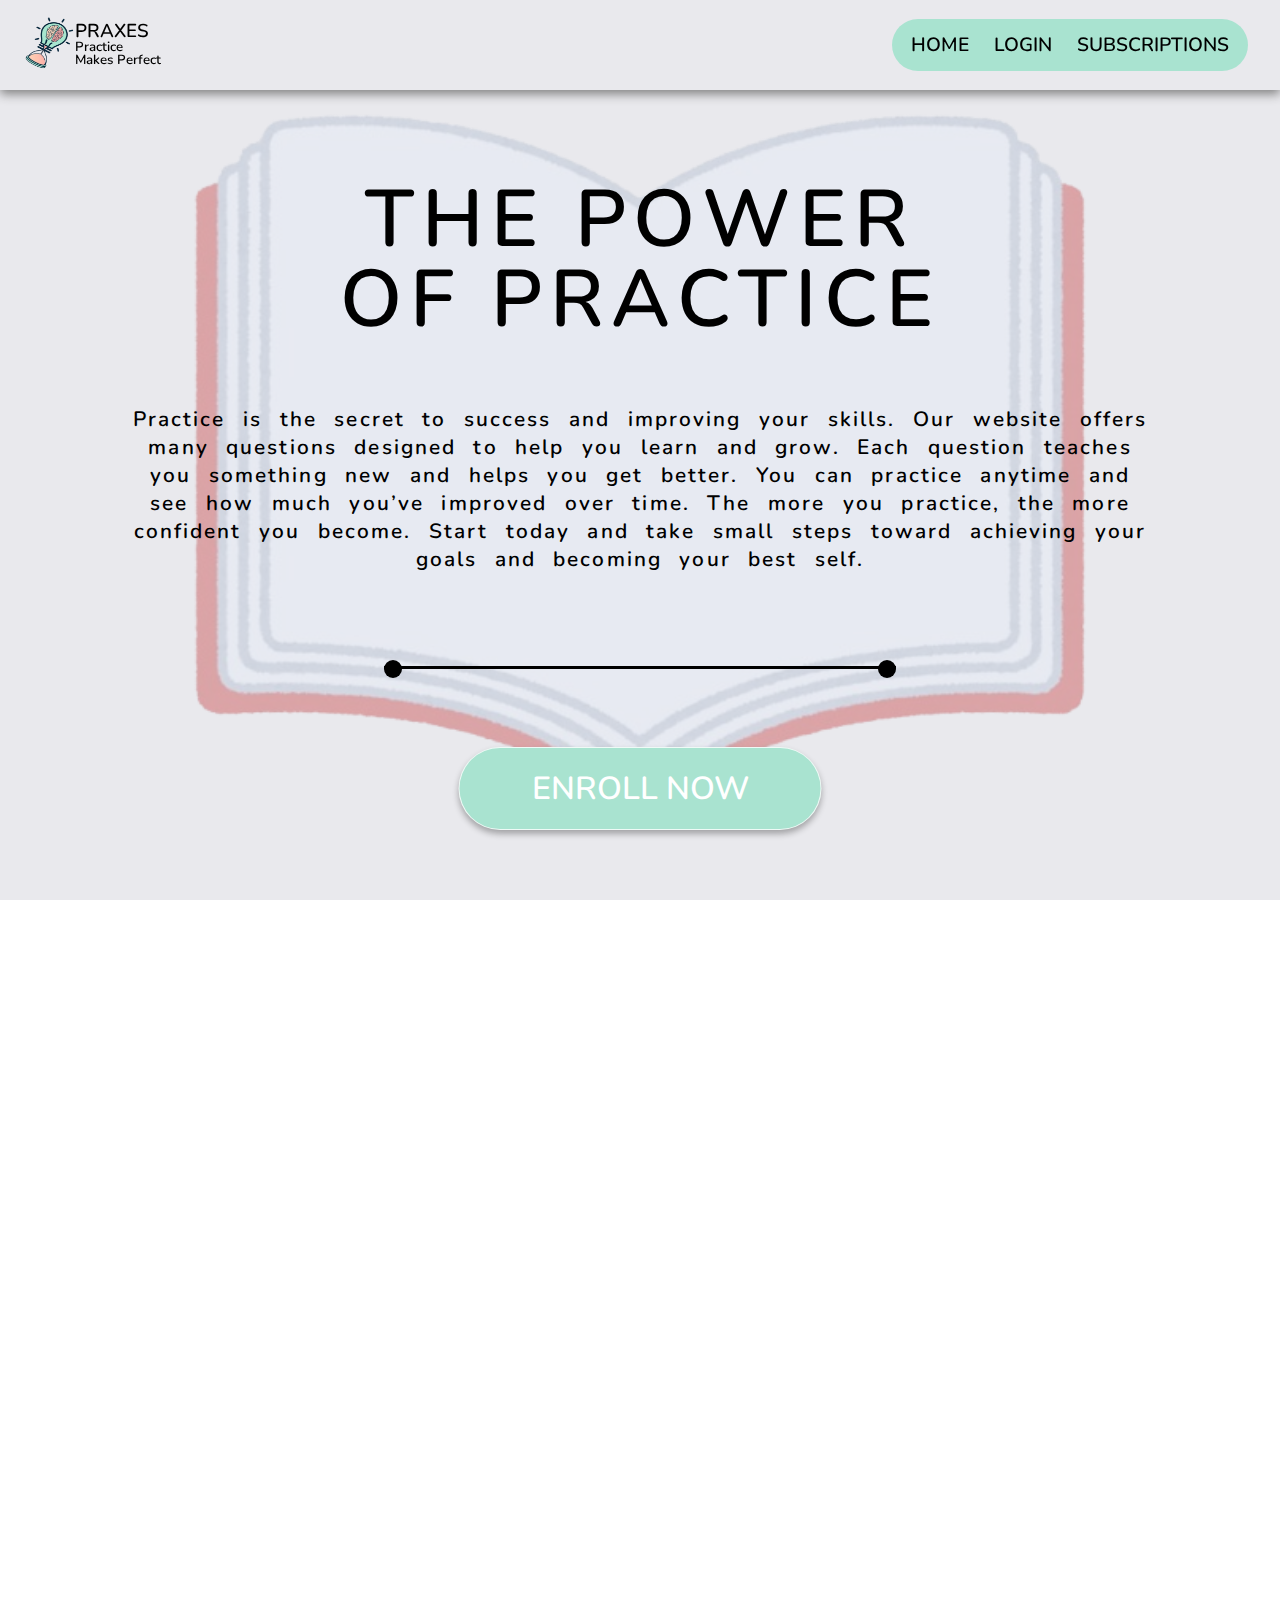
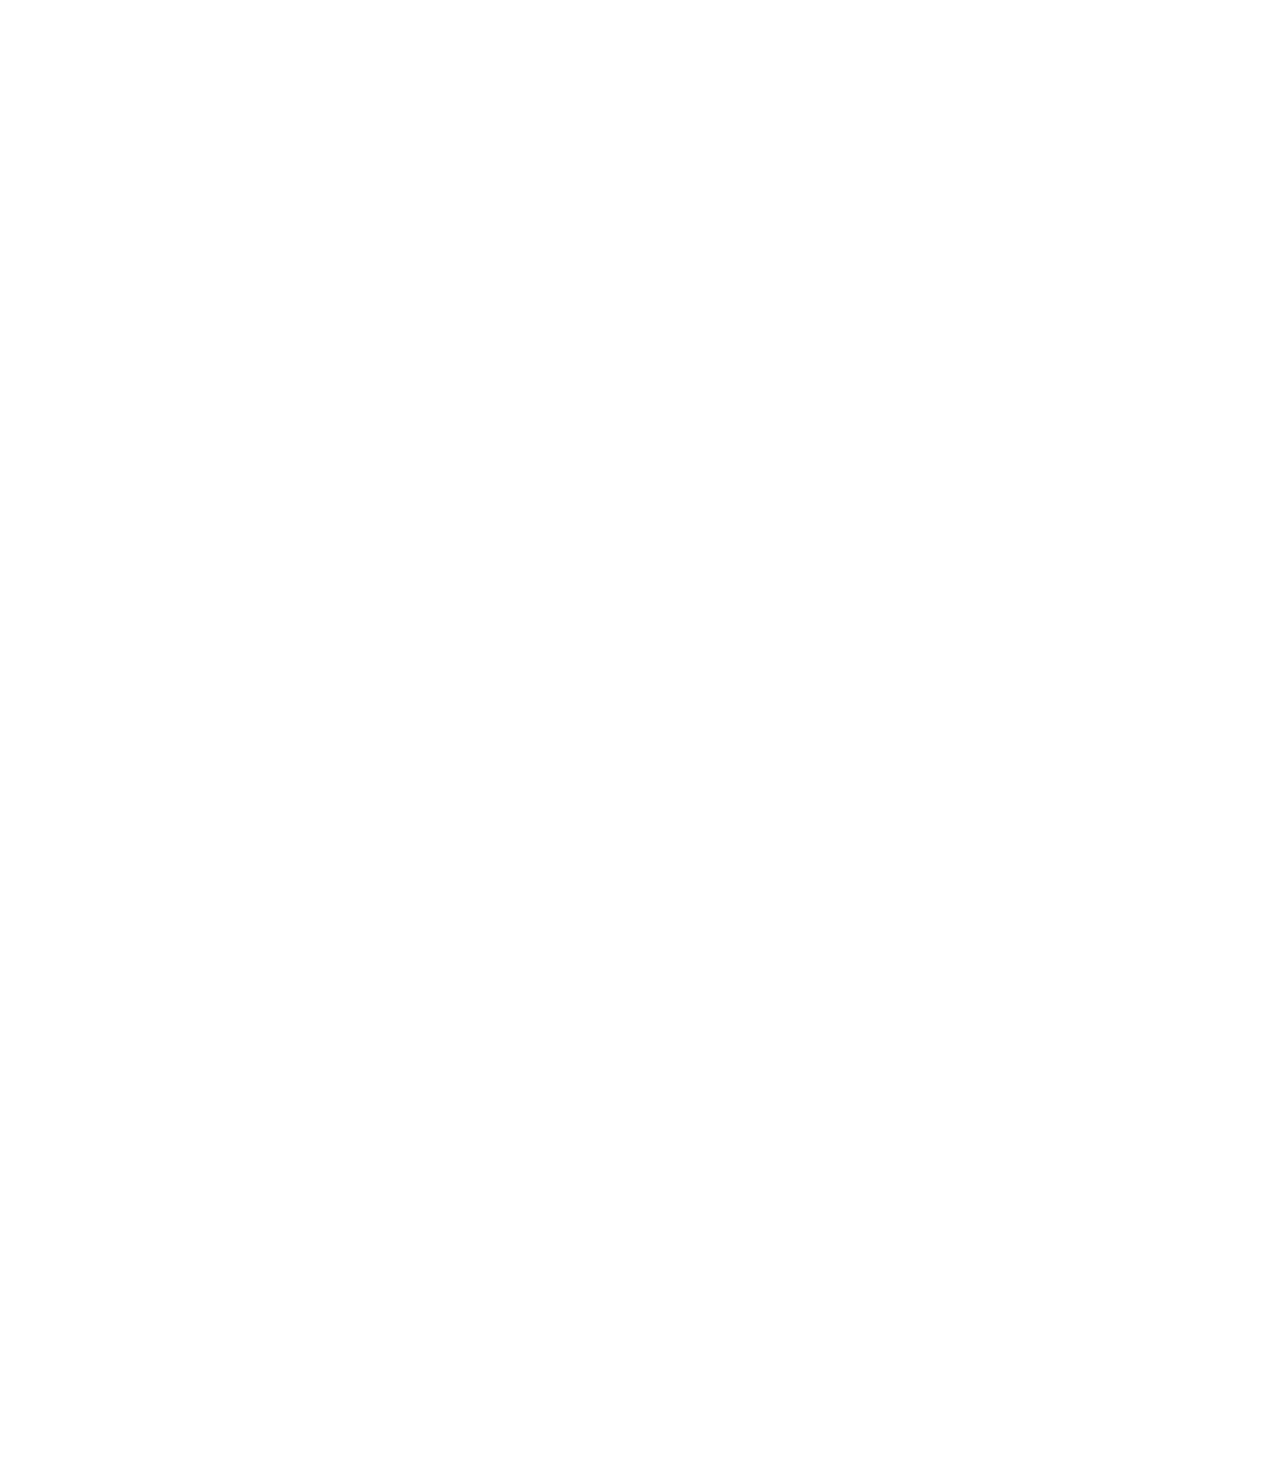
<file: index.html>
<!DOCTYPE html>
<html lang="en">
  <head>
    <meta charset="UTF-8" />
    <meta name="viewport" content="width=device-width, initial-scale=1.0" />
    <title>Praxes</title>
    <link rel="stylesheet" href="./style.css" />
  </head>

  <body>
    <header id="header">
      <section id="logo">
        <img src="./logo1.png" alt="" />
        <div class="logo-name">
          <h3>PRAXES</h3>
          <h5>Practice</h5>
          <h5>Makes Perfect</h5>
        </div>
      </section>
      <div class="menu-container">
        <div class="menu-open-close">
          <img class="menuImg" src="./svg/menu.svg" alt="menu" onclick="event.preventDefault();"/>
        </div>
        <div class="mobile-menu-container">
          <section id="mobile-menu">
            <a href="/"><button class="btn">HOME</button></a>
            <a href="./about.html"><button class="btn">ABOUT</button></a>
            <a href="./login.html"><button class="btn">LOGIN</button></a>
            <a href="/subscription.html"><button class="btn">SUBSCRIPTIONS</button></a>
          </section>
        </div>
        <section id="menu">
          <a href="/"><button class="btn">HOME</button></a>
          <a href="./login.html"><button class="btn">LOGIN</button></a>
          <a href="/subscription.html"><button class="btn">SUBSCRIPTIONS</button></a>
        </section>
      </div>
    </header>
    <main id="main">
      <div class="page page1">
        <div class="book-image"><img src="./book 0.png" alt="" /></div>
        <h1 class="heading">THE POWER OF PRACTICE</h1>
        <p class="paragraph">
          Practice is the secret to success and improving your skills. Our
          website offers many questions designed to help you learn and grow.
          Each question teaches you something new and helps you get better. You
          can practice anytime and see how much you’ve improved over time. The
          more you practice, the more confident you become. Start today and take
          small steps toward achieving your goals and becoming your best self.
        </p>
        <div class="line-container">
          <div class="circ circ1"></div>
          <div class="line"></div>
          <div class="circ circ2"></div>
        </div>
        <a href=""><button class="explore-btn">ENROLL NOW</button></a>
      </div>
      <div class="page2">
        <h2>Our Classes</h2>
        <div class="classes">
          <div class="class">
            <div class="classno-container">
              <h4 class="hover classno">Class 8</h4>
            </div>
            <div class="subjects">
              <div class="subject">
                <div class="subject-type">Math :</div>
                <div class="hover subject-board-type"><a href="./class8/maths.html">CBSE</a>/ICSE</div>
              </div>
              <div class="subject">
                <div class="subject-type">Science :</div>
                <div class="hover subject-board-type"><a href="./class8/science.html">CBSE</a>/ICSE</div>
              </div>
              <div class="subject">
                <div class="subject-type">English :</div>
                <div class="hover subject-board-type"><a href="./class8/english.html">CBSE</a>/ICSE</div>
              </div>
            </div>
          </div>
          <div class="class">
            <div class="classno-container">
              <h4 class="hover classno">Class 9</h4>
            </div>
            <div class="subjects">
              <div class="subject">
                <div class="subject-type">Math :</div>
                <div class="hover subject-board-type"><a href="./class9/maths.html">CBSE</a>/ICSE</div>
              </div>
              <div class="subject">
                <div class="subject-type">Science :</div>
                <div class="hover subject-board-type"><a href="./class9/science.html">CBSE</a>/ICSE</div>
              </div>
              <div class="subject">
                <div class="subject-type">English :</div>
                <div class="hover subject-board-type"><a href="./class9/english.html">CBSE</a>/ICSE</div>
              </div>
            </div>
          </div>
          <div class="class">
            <div class="classno-container">
              <h4 class="hover classno">Class 10</h4>
            </div>
            <div class="subjects">
              <div class="subject">
                <div class="subject-type">Math :</div>
                <div class="hover subject-board-type"><a href="./class10/maths.html">CBSE</a>/ICSE</div>
              </div>
              <div class="subject">
                <div class="subject-type">Science :</div>
                <div class="hover subject-board-type"><a href="./class10/science.html">CBSE</a>/ICSE</div>
              </div>
              <div class="subject">
                <div class="subject-type">English :</div>
                <div class="hover subject-board-type"><a href="./class10/english.html">CBSE</a>/ICSE</div>
              </div>
            </div>
          </div>
        </div>
        <h2>Popular Subscriptions</h2>
        <div class="cards classes">
          <div class="card class">
            <div class="price">
              <h4>INR 201 /-</h4>
            </div>
            <h2 class="chapter">Shape</h2>
            <h4 class="sub-topic">Lorem ipsum dolor sit amet, consectetur adipisicing elit. Libero mollitia repellendus eius minus! Quia voluptate eum omnis labore culpa alias, sunt a quae sapiente?</h4>
            <button class="join-btn">Join Class</button>
          </div>
          <div class="card class">
            <div class="price">
              <h4>INR 0 /-</h4>
            </div>
            <h2 class="chapter">All subjects</h2>
            <h4 class="sub-topic">Improve your grades with PRAXES</h4>
            <button class="join-btn">Join Class</button>
          </div>
          <div class="card class">
            <div class="price">
              <h4>INR 100 /-</h4>
            </div>
            <h2 class="chapter">Practice Questions</h2>
            <h4 class="sub-topic">Practice makes you perfect</h4>
            <button class="join-btn">Join Class</button>
          </div>
        </div>
      </div>
      <div id="page3" class="page page3">
        <div class="book-image"><img src="./book 0.png" alt="" /></div>
        <h1 class="heading about">ABOUT US</h1>
        <p class="paragraph about-para">
          Practice is the key to perfection. When students practice regularly,
          they improve their skills, understand concepts better, and gain
          confidence. Each attempt helps them identify and fix mistakes, turning
          challenges into strengths. Repetition strengthens memory and builds
          problem-solving abilities, making even difficult tasks easier over
          time. Practice also teaches discipline and patience, which are
          essential for success. Perfection is not achieved in a day but through
          consistent effort and dedication. Every small step taken through
          practice brings students closer to mastery. Whether preparing for
          exams or learning new skills, regular practice is the foundation of
          growth. Start practicing today, and see the difference it makes in
          your journey to success.
        </p>
        <div class="line-container about-para-line">
          <div class="circ circ1"></div>
          <div class="line"></div>
          <div class="circ circ2"></div>
        </div>
      </div>
      <footer id="footer">
        <div class="contact-us">
          <h3>Contact Us</h3>
          <div class="contacts">
            <div class="contact-details">
              <img src="./svg/phone.svg" alt="" />
              <div class="contact">
                <h4 class="contact-title">Phone</h4>
                <h5>+91 62602 03132</h5>
              </div>
            </div>
            <div class="contact-details">
              <img src="./svg/mail.svg" alt="" />
              <div class="contact">
                <h4 class="contact-title">Email</h4>
                <h5>praxes2020@gmail.com</h5>
              </div>
            </div>
            <div class="contact-details">
              <img src="./svg/map.svg" alt="" />
              <div class="contact">
                <h4 class="contact-title">Address</h4>
                <h5>
                  1st floor, Srishti’s Palazzo commercial complex, St. Xavier
                  School Road, Raipur, Chhattisgarh
                </h5>
              </div>
            </div>
          </div>
        </div>
        <div class="social-platforms">
          <h3>Our Platforms</h3>
          <div class="platform">
            <img src="./svg/Facebook.svg" alt="" />
            <h4>Facebook</h4>
          </div>
          <div class="platform">
            <img src="./svg/instagram.svg" alt="" />
            <h4>Instagram</h4>
          </div>
          <div class="platform">
            <img src="./svg/LinkedIn.svg" alt="" />
            <h4>LinkedIn</h4>
          </div>
        </div>
        <div class="what-offer">
          <h3>What We Offer</h3>
          <div class="offers">
            <h4>Membership</h4>
            <h4>Maths</h4>
            <h4>English</h4>
            <h4>Awards</h4>
            <h4>Analysis</h4>
            <h4>Curriculum</h4>
          </div>
        </div>
      </footer>
    </main>
    <script
      src="https://cdnjs.cloudflare.com/ajax/libs/gsap/3.12.5/gsap.min.js"
      integrity="sha512-7eHRwcbYkK4d9g/6tD/mhkf++eoTHwpNM9woBxtPUBWm67zeAfFC+HrdoE2GanKeocly/VxeLvIqwvCdk7qScg=="
      crossorigin="anonymous"
      referrerpolicy="no-referrer"
    ></script>
    <script src="./script.js"></script>
  </body>
</html>
</file>
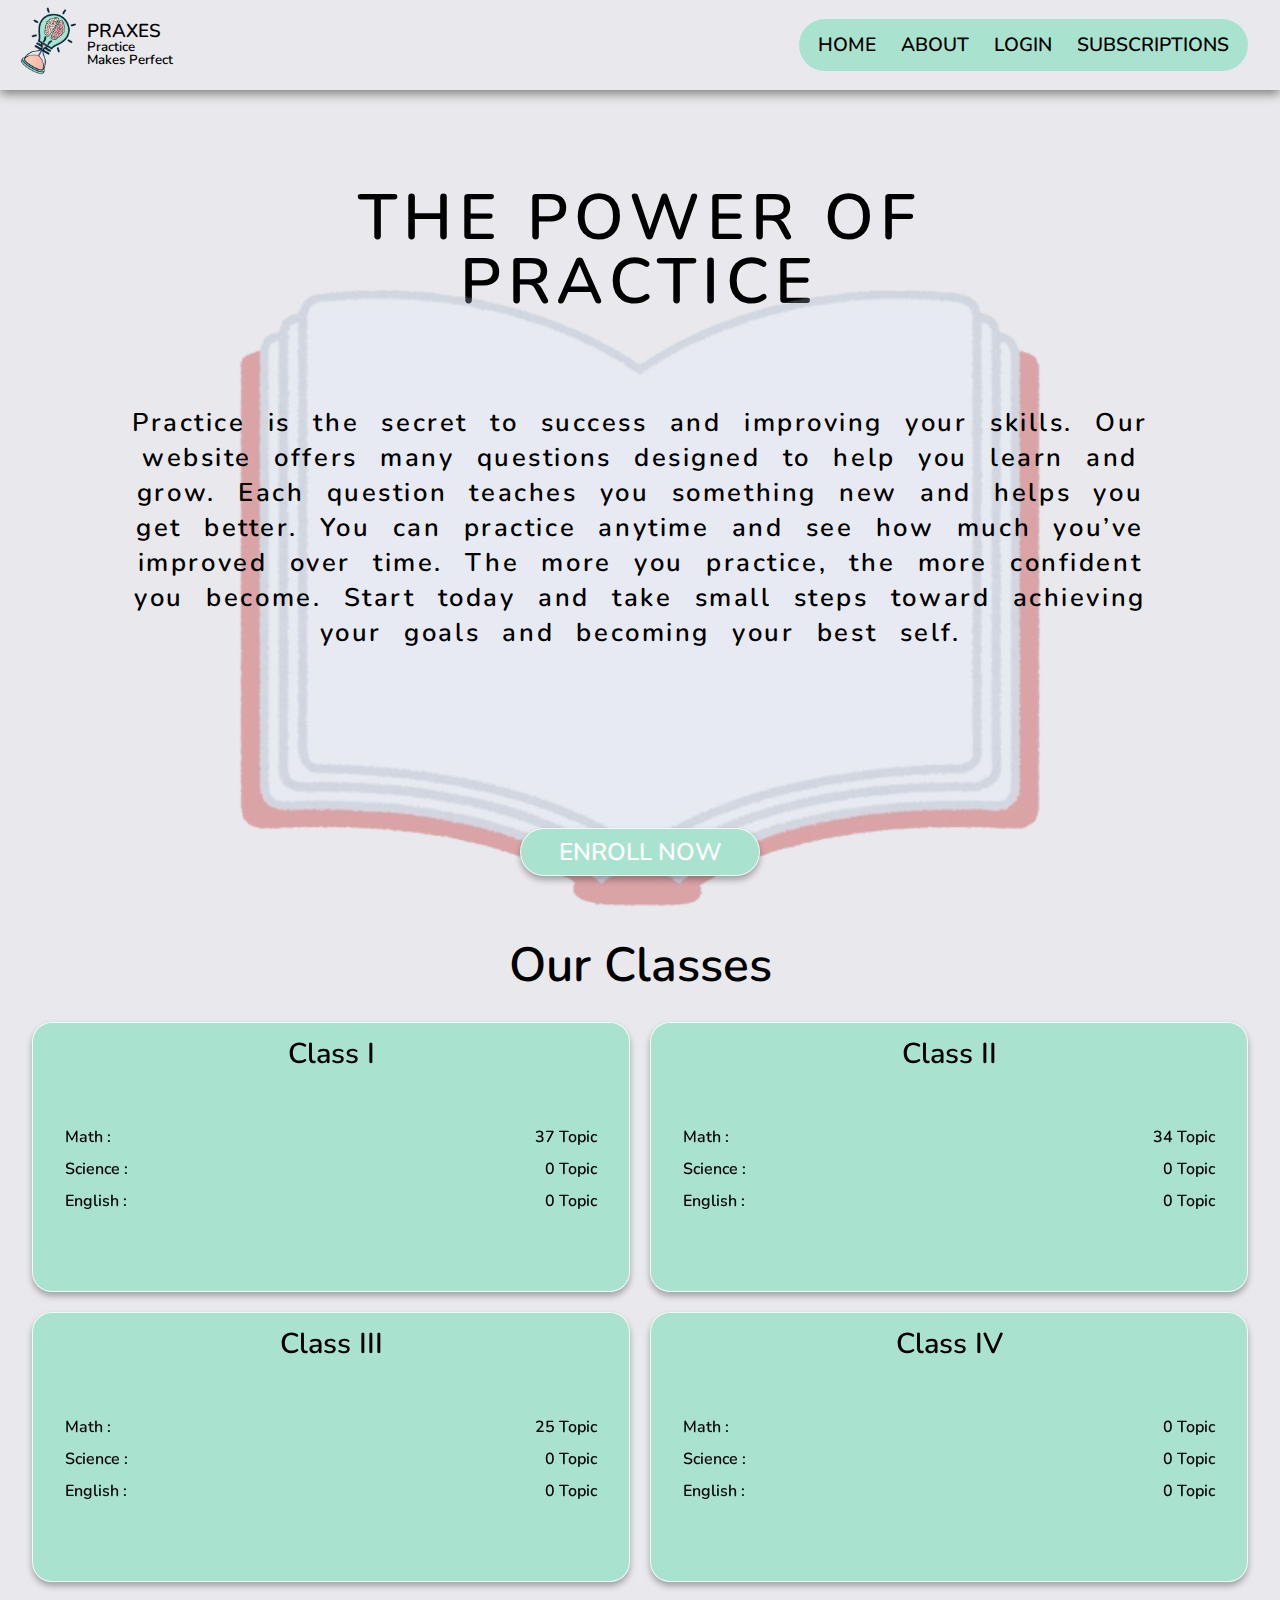
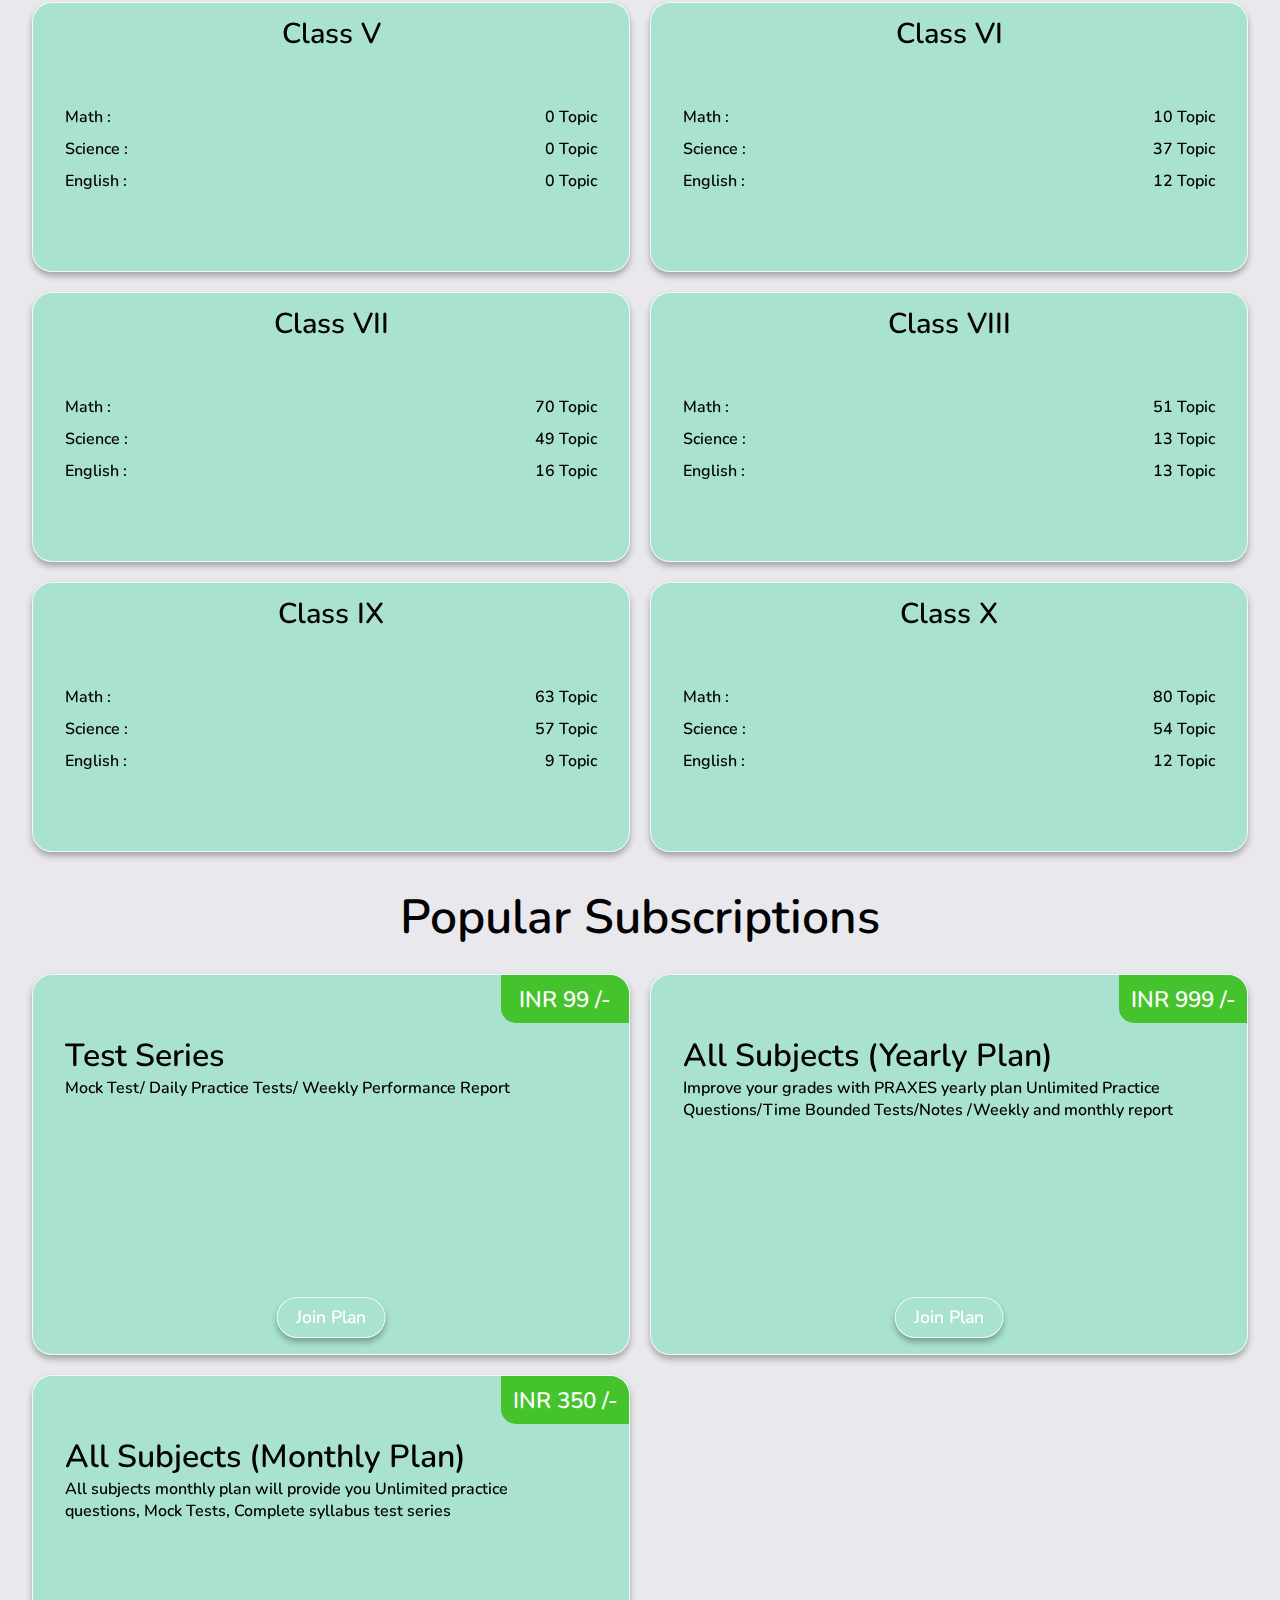
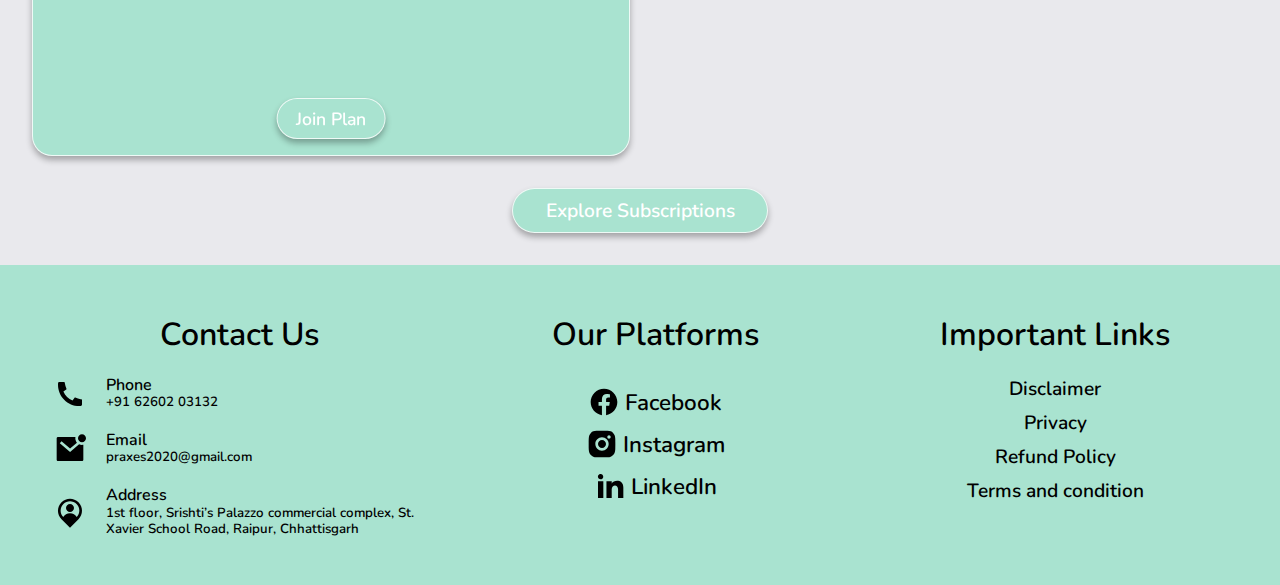
<file: src/html/index.html>
<!DOCTYPE html>
<html lang="en">
  <head>
    <meta charset="UTF-8" />
    <meta name="viewport" content="width=device-width, initial-scale=1.0" />
    <title>Praxes</title>
    <link rel="stylesheet" href="/src/css/navbar.css" />
    <link rel="stylesheet" href="/src/css/style.css" />
    <link rel="stylesheet" href="/src/css/footer.css" />
  </head>

  <body>
    <header id="header">
      <section id="logo">
        <img src="/src/public/logo1.png" alt="" />
        <div class="logo-name">
          <h3>PRAXES</h3>
          <h5>Practice</h5>
          <h5>Makes Perfect</h5>
        </div>
      </section>
      <div class="menu-container">
        <div class="menu-open-close">
          <img
            class="menuImg"
            src="/src/svg/menu.svg"
            alt="menu"
            onclick="event.preventDefault();"
          />
        </div>
        <section id="mobile-menu">
          <a href="/src/html/index.html"><button class="btn">HOME</button></a>
          <a href="/src/html/about.html"><button class="btn">ABOUT</button></a>
          <a href="/src/html/login.html"><button class="btn">LOGIN</button></a>
          <a href="/src/html/subscription.html"
            ><button class="btn">SUBSCRIPTIONS</button></a
          >
        </section>
        <section id="menu">
          <a href="/src/html/index.html"><button class="btn">HOME</button></a>
          <a href="/src/html/about.html"><button class="btn">ABOUT</button></a>
          <a href="/src/html/login.html"><button class="btn">LOGIN</button></a>
          <a href="/src/html/subscription.html"
            ><button class="btn">SUBSCRIPTIONS</button></a
          >
        </section>
      </div>
    </header>

    <main id="main">
      <section class="page1">
        <div class="book-image">
          <img src="/src/public/book 0.png" alt="" />
        </div>
        <h1 class="heading">THE POWER OF PRACTICE</h1>
        <p class="paragraph">
          Practice is the secret to success and improving your skills. Our
          website offers many questions designed to help you learn and grow.
          Each question teaches you something new and helps you get better. You
          can practice anytime and see how much you’ve improved over time. The
          more you practice, the more confident you become. Start today and take
          small steps toward achieving your goals and becoming your best self.
        </p>
        <a href="registration"
          ><button class="explore-btn">ENROLL NOW</button></a
        >
      </section>

      <section class="page2">
        <h2>Our Classes</h2>
        <div class="classes">
          <div class="class">
            <div class="classno-container">
              <h4 class="hover classno">Class I</h4>
            </div>
            <div class="subjects">
              <div class="subject">
                <div class="subject-type">Math :</div>
                <div class="hover subject-board-type">
                  <a
                    href="chapters_by_class?class_id=3&chapter_type=1&subject_id=1"
                    >37</a
                  >&nbsp;Topic
                </div>
              </div>
              <div class="subject">
                <div class="subject-type">Science :</div>
                <div class="hover subject-board-type">
                  <a
                    href="chapters_by_class?class_id=3&chapter_type=1&subject_id=4"
                    >0</a
                  >&nbsp;Topic
                </div>
              </div>
              <div class="subject">
                <div class="subject-type">English :</div>
                <div class="hover subject-board-type">
                  <a
                    href="chapters_by_class?class_id=3&chapter_type=1&subject_id=6"
                    >0</a
                  >&nbsp;Topic
                </div>
              </div>
            </div>
          </div>
          <div class="class">
            <div class="classno-container">
              <h4 class="hover classno">Class II</h4>
            </div>
            <div class="subjects">
              <div class="subject">
                <div class="subject-type">Math :</div>
                <div class="hover subject-board-type">
                  <a
                    href="chapters_by_class?class_id=4&chapter_type=1&subject_id=1"
                    >34</a
                  >&nbsp;Topic
                </div>
              </div>
              <div class="subject">
                <div class="subject-type">Science :</div>
                <div class="hover subject-board-type">
                  <a
                    href="chapters_by_class?class_id=4&chapter_type=1&subject_id=4"
                    >0</a
                  >&nbsp;Topic
                </div>
              </div>
              <div class="subject">
                <div class="subject-type">English :</div>
                <div class="hover subject-board-type">
                  <a
                    href="chapters_by_class?class_id=4&chapter_type=1&subject_id=6"
                    >0</a
                  >&nbsp;Topic
                </div>
              </div>
            </div>
          </div>
          <div class="class">
            <div class="classno-container">
              <h4 class="hover classno">Class III</h4>
            </div>
            <div class="subjects">
              <div class="subject">
                <div class="subject-type">Math :</div>
                <div class="hover subject-board-type">
                  <a
                    href="chapters_by_class?class_id=5&chapter_type=1&subject_id=1"
                    >25</a
                  >&nbsp;Topic
                </div>
              </div>
              <div class="subject">
                <div class="subject-type">Science :</div>
                <div class="hover subject-board-type">
                  <a
                    href="chapters_by_class?class_id=5&chapter_type=1&subject_id=4"
                    >0</a
                  >&nbsp;Topic
                </div>
              </div>
              <div class="subject">
                <div class="subject-type">English :</div>
                <div class="hover subject-board-type">
                  <a
                    href="chapters_by_class?class_id=5&chapter_type=1&subject_id=6"
                    >0</a
                  >&nbsp;Topic
                </div>
              </div>
            </div>
          </div>
          <div class="class">
            <div class="classno-container">
              <h4 class="hover classno">Class IV</h4>
            </div>
            <div class="subjects">
              <div class="subject">
                <div class="subject-type">Math :</div>
                <div class="hover subject-board-type">
                  <a
                    href="chapters_by_class?class_id=6&chapter_type=1&subject_id=1"
                    >0</a
                  >&nbsp;Topic
                </div>
              </div>
              <div class="subject">
                <div class="subject-type">Science :</div>
                <div class="hover subject-board-type">
                  <a
                    href="chapters_by_class?class_id=6&chapter_type=1&subject_id=4"
                    >0</a
                  >&nbsp;Topic
                </div>
              </div>
              <div class="subject">
                <div class="subject-type">English :</div>
                <div class="hover subject-board-type">
                  <a
                    href="chapters_by_class?class_id=6&chapter_type=1&subject_id=6"
                    >0</a
                  >&nbsp;Topic
                </div>
              </div>
            </div>
          </div>
          <div class="class">
            <div class="classno-container">
              <h4 class="hover classno">Class V</h4>
            </div>
            <div class="subjects">
              <div class="subject">
                <div class="subject-type">Math :</div>
                <div class="hover subject-board-type">
                  <a
                    href="chapters_by_class?class_id=7&chapter_type=1&subject_id=1"
                    >0</a
                  >&nbsp;Topic
                </div>
              </div>
              <div class="subject">
                <div class="subject-type">Science :</div>
                <div class="hover subject-board-type">
                  <a
                    href="chapters_by_class?class_id=7&chapter_type=1&subject_id=4"
                    >0</a
                  >&nbsp;Topic
                </div>
              </div>
              <div class="subject">
                <div class="subject-type">English :</div>
                <div class="hover subject-board-type">
                  <a
                    href="chapters_by_class?class_id=7&chapter_type=1&subject_id=6"
                    >0</a
                  >&nbsp;Topic
                </div>
              </div>
            </div>
          </div>
          <div class="class">
            <div class="classno-container">
              <h4 class="hover classno">Class VI</h4>
            </div>
            <div class="subjects">
              <div class="subject">
                <div class="subject-type">Math :</div>
                <div class="hover subject-board-type">
                  <a
                    href="chapters_by_class?class_id=8&chapter_type=1&subject_id=1"
                    >10</a
                  >&nbsp;Topic
                </div>
              </div>
              <div class="subject">
                <div class="subject-type">Science :</div>
                <div class="hover subject-board-type">
                  <a
                    href="chapters_by_class?class_id=8&chapter_type=1&subject_id=4"
                    >37</a
                  >&nbsp;Topic
                </div>
              </div>
              <div class="subject">
                <div class="subject-type">English :</div>
                <div class="hover subject-board-type">
                  <a
                    href="chapters_by_class?class_id=8&chapter_type=1&subject_id=6"
                    >12</a
                  >&nbsp;Topic
                </div>
              </div>
            </div>
          </div>
          <div class="class">
            <div class="classno-container">
              <h4 class="hover classno">Class VII</h4>
            </div>
            <div class="subjects">
              <div class="subject">
                <div class="subject-type">Math :</div>
                <div class="hover subject-board-type">
                  <a
                    href="chapters_by_class?class_id=9&chapter_type=1&subject_id=1"
                    >70</a
                  >&nbsp;Topic
                </div>
              </div>
              <div class="subject">
                <div class="subject-type">Science :</div>
                <div class="hover subject-board-type">
                  <a
                    href="chapters_by_class?class_id=9&chapter_type=1&subject_id=4"
                    >49</a
                  >&nbsp;Topic
                </div>
              </div>
              <div class="subject">
                <div class="subject-type">English :</div>
                <div class="hover subject-board-type">
                  <a
                    href="chapters_by_class?class_id=9&chapter_type=1&subject_id=6"
                    >16</a
                  >&nbsp;Topic
                </div>
              </div>
            </div>
          </div>
          <div class="class">
            <div class="classno-container">
              <h4 class="hover classno">Class VIII</h4>
            </div>
            <div class="subjects">
              <div class="subject">
                <div class="subject-type">Math :</div>
                <div class="hover subject-board-type">
                  <a
                    href="chapters_by_class?class_id=10&chapter_type=1&subject_id=1"
                    >51</a
                  >&nbsp;Topic
                </div>
              </div>
              <div class="subject">
                <div class="subject-type">Science :</div>
                <div class="hover subject-board-type">
                  <a
                    href="chapters_by_class?class_id=10&chapter_type=1&subject_id=4"
                    >13</a
                  >&nbsp;Topic
                </div>
              </div>
              <div class="subject">
                <div class="subject-type">English :</div>
                <div class="hover subject-board-type">
                  <a
                    href="chapters_by_class?class_id=10&chapter_type=1&subject_id=6"
                    >13</a
                  >&nbsp;Topic
                </div>
              </div>
            </div>
          </div>
          <div class="class">
            <div class="classno-container">
              <h4 class="hover classno">Class IX</h4>
            </div>
            <div class="subjects">
              <div class="subject">
                <div class="subject-type">Math :</div>
                <div class="hover subject-board-type">
                  <a
                    href="chapters_by_class?class_id=11&chapter_type=1&subject_id=1"
                    >63</a
                  >&nbsp;Topic
                </div>
              </div>
              <div class="subject">
                <div class="subject-type">Science :</div>
                <div class="hover subject-board-type">
                  <a
                    href="chapters_by_class?class_id=11&chapter_type=1&subject_id=4"
                    >57</a
                  >&nbsp;Topic
                </div>
              </div>
              <div class="subject">
                <div class="subject-type">English :</div>
                <div class="hover subject-board-type">
                  <a
                    href="chapters_by_class?class_id=11&chapter_type=1&subject_id=6"
                    >9</a
                  >&nbsp;Topic
                </div>
              </div>
            </div>
          </div>
          <div class="class">
            <div class="classno-container">
              <h4 class="hover classno">Class X</h4>
            </div>
            <div class="subjects">
              <div class="subject">
                <div class="subject-type">Math :</div>
                <div class="hover subject-board-type">
                  <a
                    href="chapters_by_class?class_id=12&chapter_type=1&subject_id=1"
                    >80</a
                  >&nbsp;Topic
                </div>
              </div>
              <div class="subject">
                <div class="subject-type">Science :</div>
                <div class="hover subject-board-type">
                  <a
                    href="chapters_by_class?class_id=12&chapter_type=1&subject_id=4"
                    >54</a
                  >&nbsp;Topic
                </div>
              </div>
              <div class="subject">
                <div class="subject-type">English :</div>
                <div class="hover subject-board-type">
                  <a
                    href="chapters_by_class?class_id=12&chapter_type=1&subject_id=6"
                    >12</a
                  >&nbsp;Topic
                </div>
              </div>
            </div>
          </div>
        </div>

        <h2 class="popular-subscriptions">Popular Subscriptions</h2>
        <div class="cards classes">
          <div class="card class">
            <div class="price">
              <h4>INR 99 /-</h4>
            </div>
            <h2 class="chapter">Test Series</h2>
            <h4 class="sub-topic">
              Mock Test/ Daily Practice Tests/ Weekly Performance Report
            </h4>
            <button class="join-btn">Join Plan</button>
          </div>
          <div class="card class">
            <div class="price">
              <h4>INR 999 /-</h4>
            </div>
            <h2 class="chapter">All Subjects (Yearly Plan)</h2>
            <h4 class="sub-topic">
              Improve your grades with PRAXES yearly plan Unlimited Practice
              Questions/Time Bounded Tests/Notes /Weekly and monthly report
            </h4>
            <button class="join-btn">Join Plan</button>
          </div>
          <div class="card class">
            <div class="price">
              <h4>INR 350 /-</h4>
            </div>
            <h2 class="chapter">All Subjects (Monthly Plan)</h2>
            <h4 class="sub-topic">
              All subjects monthly plan will provide you Unlimited practice
              questions, Mock Tests, Complete syllabus test series
            </h4>
            <button class="join-btn">Join Plan</button>
          </div>
        </div>
        <a class="explore-subscriptions" href="subscription">
          <button>Explore Subscriptions</button>
        </a>
      </section>

      <footer id="footer">
        <div class="contact-us">
          <h3>Contact Us</h3>
          <div class="contacts">
            <div class="contact-details">
              <img src="/src/svg/phone.svg" alt="" />
              <div class="contact">
                <h4 class="contact-title">Phone</h4>
                <h5>+91 62602 03132</h5>
              </div>
            </div>
            <div class="contact-details">
              <img src="/src/svg/mail.svg" alt="" />
              <div class="contact">
                <h4 class="contact-title">Email</h4>
                <h5>praxes2020@gmail.com</h5>
              </div>
            </div>
            <div class="contact-details">
              <img src="/src/svg/map.svg" alt="" />
              <div class="contact">
                <h4 class="contact-title">Address</h4>
                <h5>
                  1st floor, Srishti’s Palazzo commercial complex, St. Xavier
                  School Road, Raipur, Chhattisgarh
                </h5>
              </div>
            </div>
          </div>
        </div>
        <div class="social-platforms">
          <h3>Our Platforms</h3>
          <div class="platform">
            <img src="/src/svg/Facebook.svg" alt="" />
            <h4>Facebook</h4>
          </div>
          <div class="platform">
            <img src="/src/svg/instagram.svg" alt="" />
            <h4>Instagram</h4>
          </div>
          <div class="platform">
            <img src="/src/svg/LinkedIn.svg" alt="" />
            <h4>LinkedIn</h4>
          </div>
        </div>
        <div class="what-offer">
          <h3>Important Links</h3>
          <div class="offers">
            <a href="disclaimer">
              <h4>Disclaimer</h4>
            </a>
            <a href="privacy">
              <h4>Privacy</h4>
            </a>
            <a href="refund_policy">
              <h4>Refund Policy</h4>
            </a>
            <a href="terms_and_condition">
              <h4>Terms and condition</h4>
            </a>
          </div>
        </div>
      </footer>
    </main>

    <script
      src="https://cdnjs.cloudflare.com/ajax/libs/gsap/3.12.5/gsap.min.js"
      integrity="sha512-7eHRwcbYkK4d9g/6tD/mhkf++eoTHwpNM9woBxtPUBWm67zeAfFC+HrdoE2GanKeocly/VxeLvIqwvCdk7qScg=="
      crossorigin="anonymous"
      referrerpolicy="no-referrer"
    ></script>
    <script src="/src/javascript/script.js"></script>
  </body>
</html>
</file>
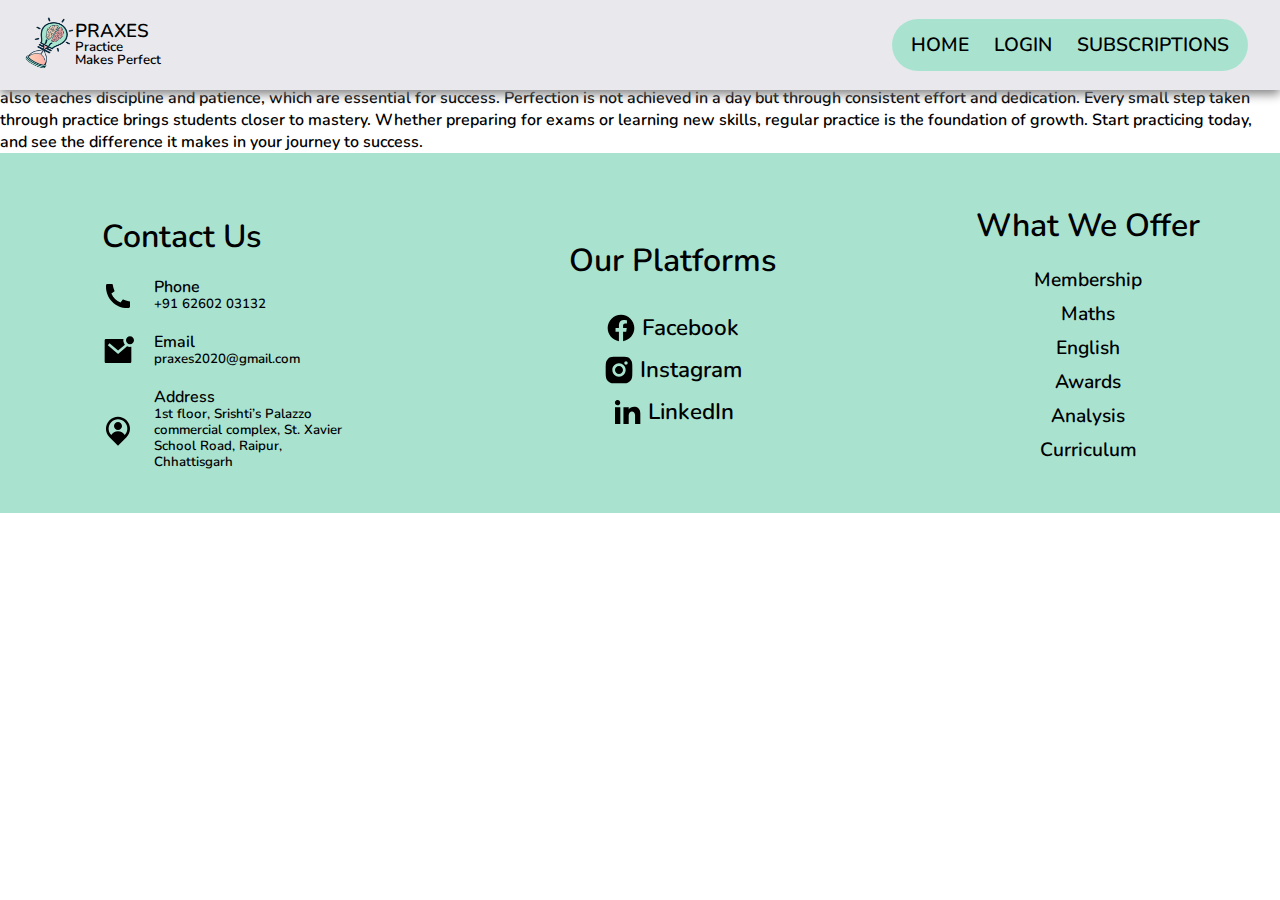
<file: about.html>
<!DOCTYPE html>
<html lang="en">
  <head>
    <meta charset="UTF-8" />
    <meta name="viewport" content="width=device-width, initial-scale=1.0" />
    <title>Praxes</title>
    <link rel="stylesheet" href="./style.css" />
  </head>
  <body>
    <header id="header">
      <section id="logo">
        <img src="./logo1.png" alt="" />
        <div class="logo-name">
          <h3>PRAXES</h3>
          <h5>Practice</h5>
          <h5>Makes Perfect</h5>
        </div>
      </section>
      <div class="menu-container">
        <div class="menu-open-close">
          <img
            class="menuImg"
            src="./svg/menu.svg"
            alt="menu"
            onclick="event.preventDefault();"
          />
        </div>
        <div class="mobile-menu-container">
          <section id="mobile-menu">
            <a href="/"><button class="btn">HOME</button></a>
            <a href="/about.html"><button class="btn">ABOUT</button></a>
            <a href="/login.html" ><button class="btn">LOGIN</button></a>
            <a href="/subscription.html"><button class="btn">SUBSCRIPTIONS</button></a>
          </section>
        </div>
        <section id="menu">
          <a href="http://google.com"><button class="btn">HOME</button></a>
          <a href="/login.html"><button class="btn">LOGIN</button></a>
          <a href="/subscription.html"><button class="btn">SUBSCRIPTIONS</button></a>
        </section>
      </div>
    </header>
    <main id="about-main">
        <div id="page3" class="page page3">
            <h1 class="heading about">ABOUT US</h1>
            <p class="paragraph about-para">
              Practice is the key to perfection. When students practice regularly,
              they improve their skills, understand concepts better, and gain
              confidence. Each attempt helps them identify and fix mistakes, turning
              challenges into strengths. Repetition strengthens memory and builds
              problem-solving abilities, making even difficult tasks easier over
              time. Practice also teaches discipline and patience, which are
              essential for success. Perfection is not achieved in a day but through
              consistent effort and dedication. Every small step taken through
              practice brings students closer to mastery. Whether preparing for
              exams or learning new skills, regular practice is the foundation of
              growth. Start practicing today, and see the difference it makes in
              your journey to success.
            </p>
          </div>
    </main>
    <footer id="footer">
        <div class="contact-us">
          <h3>Contact Us</h3>
          <div class="contacts">
            <div class="contact-details">
              <img src="./svg/phone.svg" alt="" />
              <div class="contact">
                <h4 class="contact-title">Phone</h4>
                <h5>+91 62602 03132</h5>
              </div>
            </div>
            <div class="contact-details">
              <img src="./svg/mail.svg" alt="" />
              <div class="contact">
                <h4 class="contact-title">Email</h4>
                <h5>praxes2020@gmail.com</h5>
              </div>
            </div>
            <div class="contact-details">
              <img src="./svg/map.svg" alt="" />
              <div class="contact">
                <h4 class="contact-title">Address</h4>
                <h5>
                  1st floor, Srishti’s Palazzo commercial complex, St. Xavier
                  School Road, Raipur, Chhattisgarh
                </h5>
              </div>
            </div>
          </div>
        </div>
        <div class="social-platforms">
          <h3>Our Platforms</h3>
          <div class="platform">
            <img src="./svg/Facebook.svg" alt="" />
            <h4>Facebook</h4>
          </div>
          <div class="platform">
            <img src="./svg/instagram.svg" alt="" />
            <h4>Instagram</h4>
          </div>
          <div class="platform">
            <img src="./svg/LinkedIn.svg" alt="" />
            <h4>LinkedIn</h4>
          </div>
        </div>
        <div class="what-offer">
          <h3>What We Offer</h3>
          <div class="offers">
            <h4>Membership</h4>
            <h4>Maths</h4>
            <h4>English</h4>
            <h4>Awards</h4>
            <h4>Analysis</h4>
            <h4>Curriculum</h4>
          </div>
        </div>
      </footer>
    <script
      src="https://cdnjs.cloudflare.com/ajax/libs/gsap/3.12.5/gsap.min.js"
      integrity="sha512-7eHRwcbYkK4d9g/6tD/mhkf++eoTHwpNM9woBxtPUBWm67zeAfFC+HrdoE2GanKeocly/VxeLvIqwvCdk7qScg=="
      crossorigin="anonymous"
      referrerpolicy="no-referrer"
    ></script>
    <script src="./script.js"></script>
  </body>
</html>
</file>
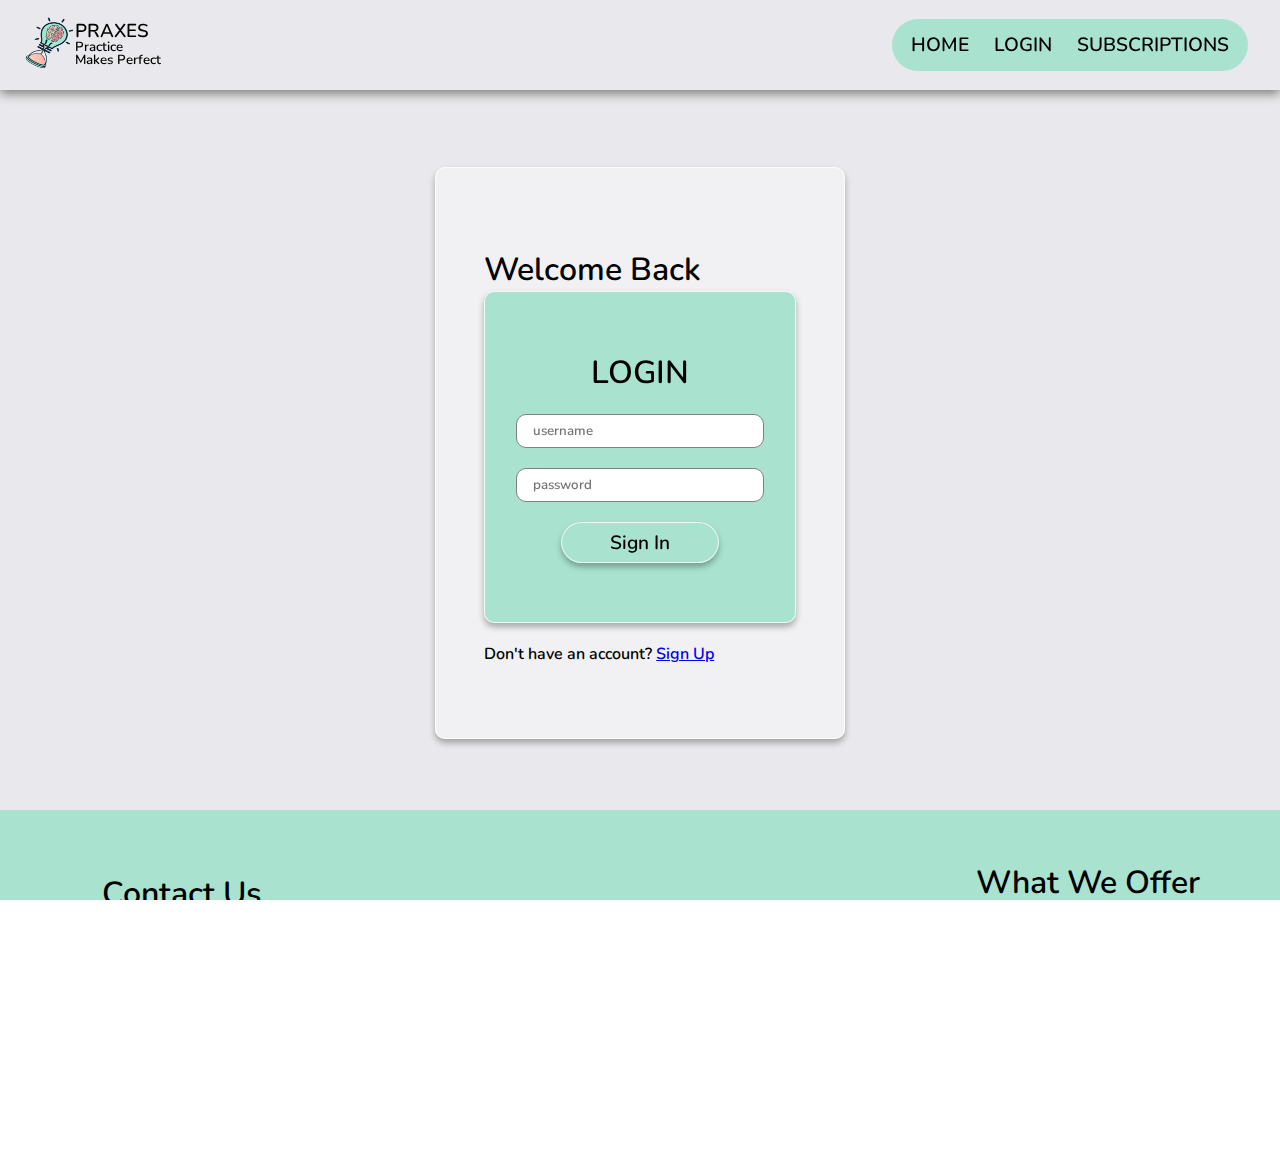
<file: login.html>
<!DOCTYPE html>
<html lang="en">
  <head>
    <meta charset="UTF-8" />
    <meta name="viewport" content="width=device-width, initial-scale=1.0" />
    <title>Login - Praxes</title>
    <link rel="stylesheet" href="./style.css" />
  </head>
  <body>
    <header id="header">
      <section id="logo">
        <img src="./logo1.png" alt="" />
        <div class="logo-name">
          <h3>PRAXES</h3>
          <h5>Practice</h5>
          <h5>Makes Perfect</h5>
        </div>
      </section>
      <div class="menu-container">
        <div class="menu-open-close">
          <img
            class="menuImg"
            src="./svg/menu.svg"
            alt="menu"
            onclick="event.preventDefault();"
          />
        </div>
        <div class="mobile-menu-container">
          <section id="mobile-menu">
            <a href="/"><button class="btn">HOME</button></a>
            <a href="/about.html"><button class="btn">ABOUT</button></a>
            <a href="/login.html" ><button class="btn">LOGIN</button></a>
            <a href="/subscription.html"><button class="btn">SUBSCRIPTIONS</button></a>
          </section>
        </div>
        <section id="menu">
          <a href="/"><button class="btn">HOME</button></a>
          <a href="/login.html" ><button class="btn">LOGIN</button></a>
          <a href="/subscription.html"><button class="btn">SUBSCRIPTIONS</button></a>
        </section>
      </div>
    </header>
    <main id="login-main">
        <div class="login-container">
            <h3>Welcome Back</h3>
            <form action="/login" class="input-fields">
                <h3>LOGIN</h3>
                <input id="username" class="input-bar" type="text" placeholder="username">
                <input id="password" class="input-bar" type="text" placeholder="password">
                <button>Sign In</button>
            </form>
            <h4>Don't have an account? <span><a href="./signup.html">Sign Up</a></span></h4>
        </div>
    </main>
    <footer id="footer">
      <div class="contact-us">
        <h3>Contact Us</h3>
        <div class="contacts">
          <div class="contact-details">
            <img src="./svg/phone.svg" alt="" />
            <div class="contact">
              <h4 class="contact-title">Phone</h4>
              <h5>+91 62602 03132</h5>
            </div>
          </div>
          <div class="contact-details">
            <img src="./svg/mail.svg" alt="" />
            <div class="contact">
              <h4 class="contact-title">Email</h4>
              <h5>praxes2020@gmail.com</h5>
            </div>
          </div>
          <div class="contact-details">
            <img src="./svg/map.svg" alt="" />
            <div class="contact">
              <h4 class="contact-title">Address</h4>
              <h5>
                1st floor, Srishti’s Palazzo commercial complex, St. Xavier
                School Road, Raipur, Chhattisgarh
              </h5>
            </div>
          </div>
        </div>
      </div>
      <div class="social-platforms">
        <h3>Our Platforms</h3>
        <div class="platform">
          <img src="./svg/Facebook.svg" alt="" />
          <h4>Facebook</h4>
        </div>
        <div class="platform">
          <img src="./svg/instagram.svg" alt="" />
          <h4>Instagram</h4>
        </div>
        <div class="platform">
          <img src="./svg/LinkedIn.svg" alt="" />
          <h4>LinkedIn</h4>
        </div>
      </div>
      <div class="what-offer">
        <h3>What We Offer</h3>
        <div class="offers">
          <h4>Membership</h4>
          <h4>Maths</h4>
          <h4>English</h4>
          <h4>Awards</h4>
          <h4>Analysis</h4>
          <h4>Curriculum</h4>
        </div>
      </div>
    </footer>
    <script
      src="https://cdnjs.cloudflare.com/ajax/libs/gsap/3.12.5/gsap.min.js"
      integrity="sha512-7eHRwcbYkK4d9g/6tD/mhkf++eoTHwpNM9woBxtPUBWm67zeAfFC+HrdoE2GanKeocly/VxeLvIqwvCdk7qScg=="
      crossorigin="anonymous"
      referrerpolicy="no-referrer"
    ></script>
    <script src="./script.js"></script>
  </body>
</html>
</file>
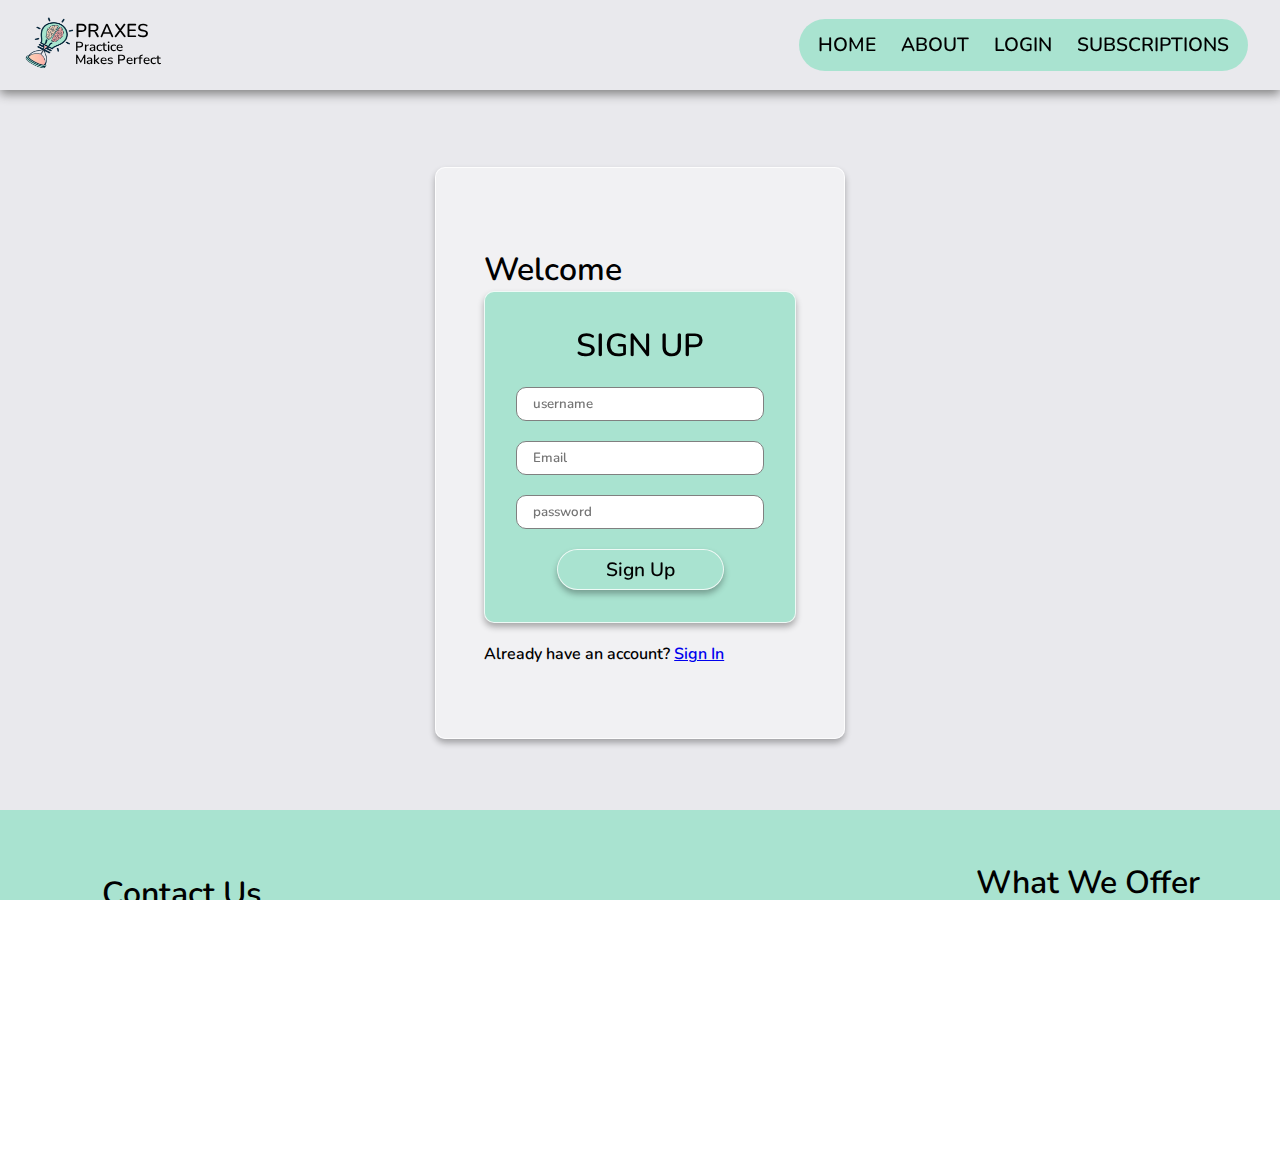
<file: signup.html>
<!DOCTYPE html>
<html lang="en">
  <head>
    <meta charset="UTF-8" />
    <meta name="viewport" content="width=device-width, initial-scale=1.0" />
    <title>Signup - Praxes</title>
    <link rel="stylesheet" href="./style.css" />
  </head>
  <body>
    <header id="header">
      <section id="logo">
        <img src="./logo1.png" alt="" />
        <div class="logo-name">
          <h3>PRAXES</h3>
          <h5>Practice</h5>
          <h5>Makes Perfect</h5>
        </div>
      </section>
      <div class="menu-container">
        <div class="menu-open-close">
          <img
            class="menuImg"
            src="./svg/menu.svg"
            alt="menu"
            onclick="event.preventDefault();"
          />
        </div>
        <div class="mobile-menu-container">
          <section id="mobile-menu">
            <a href="/"><button class="btn">HOME</button></a>
            <a href="/login.html" ><button class="btn">LOGIN</button></a>
            <a href="/subscription.html"><button class="btn">SUBSCRIPTIONS</button></a>
          </section>
        </div>
        <section id="menu">
          <a href="/"><button class="btn">HOME</button></a>
          <a href="/#page3"><button class="btn">ABOUT</button></a>
          <a href="/login.html" ><button class="btn">LOGIN</button></a>
          <a href="/subscription.html"><button class="btn">SUBSCRIPTIONS</button></a>
        </section>
      </div>
    </header>
    <main id="login-main">
        <div class="login-container">
            <h3>Welcome</h3>
            <form action="/signup" class="input-fields">
                <h3>SIGN UP</h3>
                <input id="username" class="input-bar" type="text" placeholder="username">
                <input id="email" class="input-bar" type="email" placeholder="Email">
                <input id="password" class="input-bar" type="text" placeholder="password">
                <button>Sign Up</button>
            </form>
            <h4>Already have an account? <span><a href="./login.html">Sign In</a></span></h4>
        </div>
    </main>
    <footer id="footer">
      <div class="contact-us">
        <h3>Contact Us</h3>
        <div class="contacts">
          <div class="contact-details">
            <img src="./svg/phone.svg" alt="" />
            <div class="contact">
              <h4 class="contact-title">Phone</h4>
              <h5>+91 62602 03132</h5>
            </div>
          </div>
          <div class="contact-details">
            <img src="./svg/mail.svg" alt="" />
            <div class="contact">
              <h4 class="contact-title">Email</h4>
              <h5>praxes2020@gmail.com</h5>
            </div>
          </div>
          <div class="contact-details">
            <img src="./svg/map.svg" alt="" />
            <div class="contact">
              <h4 class="contact-title">Address</h4>
              <h5>
                1st floor, Srishti’s Palazzo commercial complex, St. Xavier
                School Road, Raipur, Chhattisgarh
              </h5>
            </div>
          </div>
        </div>
      </div>
      <div class="social-platforms">
        <h3>Our Platforms</h3>
        <div class="platform">
          <img src="./svg/Facebook.svg" alt="" />
          <h4>Facebook</h4>
        </div>
        <div class="platform">
          <img src="./svg/instagram.svg" alt="" />
          <h4>Instagram</h4>
        </div>
        <div class="platform">
          <img src="./svg/LinkedIn.svg" alt="" />
          <h4>LinkedIn</h4>
        </div>
      </div>
      <div class="what-offer">
        <h3>What We Offer</h3>
        <div class="offers">
          <h4>Membership</h4>
          <h4>Maths</h4>
          <h4>English</h4>
          <h4>Awards</h4>
          <h4>Analysis</h4>
          <h4>Curriculum</h4>
        </div>
      </div>
    </footer>
    <script
      src="https://cdnjs.cloudflare.com/ajax/libs/gsap/3.12.5/gsap.min.js"
      integrity="sha512-7eHRwcbYkK4d9g/6tD/mhkf++eoTHwpNM9woBxtPUBWm67zeAfFC+HrdoE2GanKeocly/VxeLvIqwvCdk7qScg=="
      crossorigin="anonymous"
      referrerpolicy="no-referrer"
    ></script>
    <script src="./script.js"></script>
  </body>
</html>
</file>
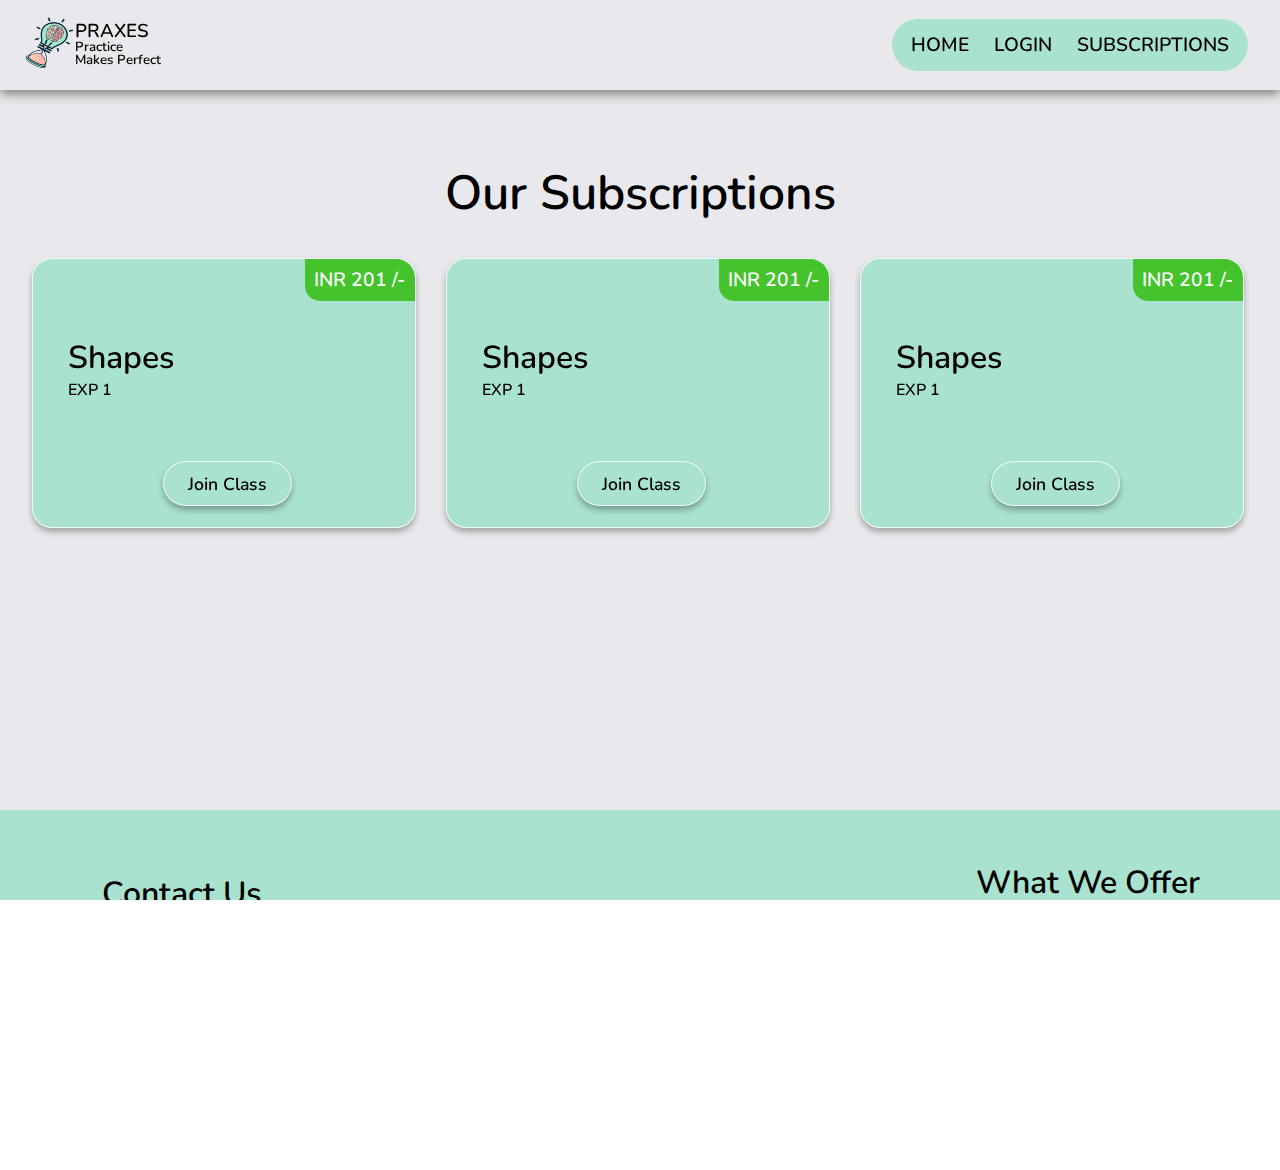
<file: subscription.html>
<!DOCTYPE html>
<html lang="en">
  <head>
    <meta charset="UTF-8" />
    <meta name="viewport" content="width=device-width, initial-scale=1.0" />
    <title>Subscription - Praxes</title>
    <link rel="stylesheet" href="./style.css" />
  </head>
  <body>
    <header id="header">
      <section id="logo">
        <img src="./logo1.png" alt="" />
        <div class="logo-name">
          <h3>PRAXES</h3>
          <h5>Practice</h5>
          <h5>Makes Perfect</h5>
        </div>
      </section>
      <div class="menu-container">
        <div class="menu-open-close">
          <img
            class="menuImg"
            src="./svg/menu.svg"
            alt="menu"
            onclick="event.preventDefault();"
          />
        </div>
        <div class="mobile-menu-container">
          <section id="mobile-menu">
            <a href="/"><button class="btn">HOME</button></a>
            <a href="/about.html"><button class="btn">ABOUT</button></a>
            <a href="/login.html"><button class="btn">LOGIN</button></a>
            <a href="/subscription.html"><button class="btn">SUBSCRIPTIONS</button></a>
          </section>
        </div>
        <section id="menu">
          <a href="/"><button class="btn">HOME</button></a>
          <a href="/login.html"><button class="btn">LOGIN</button></a>
          <a href="/subscription.html"><button class="btn">SUBSCRIPTIONS</button></a>
        </section>
      </div>
    </header>
    <main id="subscription-main">
      <h2>Our Subscriptions</h2>
      <div class="subscription-cards">
        
      </div>
    </main>
    <footer id="footer">
      <div class="contact-us">
        <h3>Contact Us</h3>
        <div class="contacts">
          <div class="contact-details">
            <img src="./svg/phone.svg" alt="" />
            <div class="contact">
              <h4 class="contact-title">Phone</h4>
              <h5>+91 62602 03132</h5>
            </div>
          </div>
          <div class="contact-details">
            <img src="./svg/mail.svg" alt="" />
            <div class="contact">
              <h4 class="contact-title">Email</h4>
              <h5>praxes2020@gmail.com</h5>
            </div>
          </div>
          <div class="contact-details">
            <img src="./svg/map.svg" alt="" />
            <div class="contact">
              <h4 class="contact-title">Address</h4>
              <h5>
                1st floor, Srishti’s Palazzo commercial complex, St. Xavier
                School Road, Raipur, Chhattisgarh
              </h5>
            </div>
          </div>
        </div>
      </div>
      <div class="social-platforms">
        <h3>Our Platforms</h3>
        <div class="platform">
          <img src="./svg/Facebook.svg" alt="" />
          <h4>Facebook</h4>
        </div>
        <div class="platform">
          <img src="./svg/instagram.svg" alt="" />
          <h4>Instagram</h4>
        </div>
        <div class="platform">
          <img src="./svg/LinkedIn.svg" alt="" />
          <h4>LinkedIn</h4>
        </div>
      </div>
      <div class="what-offer">
        <h3>What We Offer</h3>
        <div class="offers">
          <h4>Membership</h4>
          <h4>Maths</h4>
          <h4>English</h4>
          <h4>Awards</h4>
          <h4>Analysis</h4>
          <h4>Curriculum</h4>
        </div>
      </div>
    </footer>
    <script
      src="https://cdnjs.cloudflare.com/ajax/libs/gsap/3.12.5/gsap.min.js"
      integrity="sha512-7eHRwcbYkK4d9g/6tD/mhkf++eoTHwpNM9woBxtPUBWm67zeAfFC+HrdoE2GanKeocly/VxeLvIqwvCdk7qScg=="
      crossorigin="anonymous"
      referrerpolicy="no-referrer"
    ></script>
    <script src="./script.js"></script>
  </body>
</html>
</file>
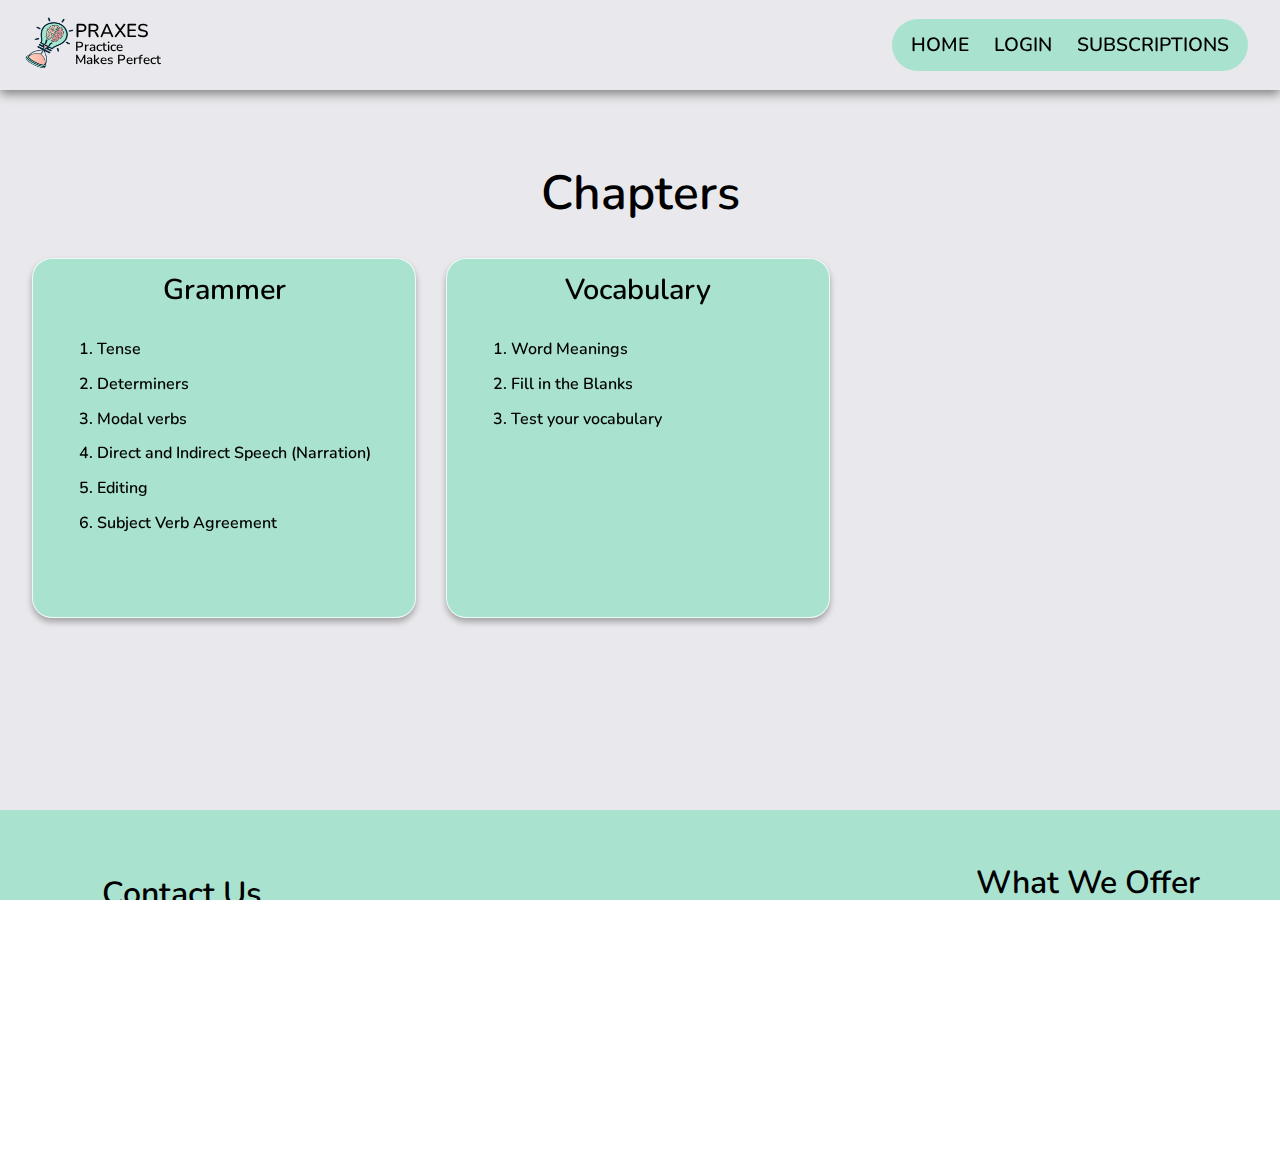
<file: class10/english.html>
<!DOCTYPE html>
<html lang="en">
  <head>
    <meta charset="UTF-8" />
    <meta name="viewport" content="width=device-width, initial-scale=1.0" />
    <title>Praxes</title>
    <link rel="stylesheet" href="../style.css" />
  </head>
  <body>
    <header id="header">
      <section id="logo">
        <img src="/logo1.png" alt="" />
        <div class="logo-name">
          <h3>PRAXES</h3>
          <h5>Practice</h5>
          <h5>Makes Perfect</h5>
        </div>
      </section>
      <div class="menu-container">
        <div class="menu-open-close">
          <img
            class="menuImg"
            src="/svg/menu.svg"
            alt="menu"
            onclick="event.preventDefault();"
          />
        </div>
        <div class="mobile-menu-container">
          <section id="mobile-menu">
            <a href="/"><button class="btn">HOME</button></a>
            <a href="/about.html"><button class="btn">ABOUT</button></a>
            <a href="/login.html" ><button class="btn">LOGIN</button></a>
            <a href="/subscription.html"><button class="btn">SUBSCRIPTIONS</button></a>
          </section>
        </div>
        <section id="menu">
          <a href="/"><button class="btn">HOME</button></a>
          <a href="/login.html" ><button class="btn">LOGIN</button></a>
          <a href="/subscription.html"><button class="btn">SUBSCRIPTIONS</button></a>
        </section>
      </div>
    </header>
    <main id="class-main">
      <main id="class-main">
        <h2>Chapters</h2>
        <div class="classes allChapters">
          
        </div>
      </main>
    </main>
    <footer id="footer">
      <div class="contact-us">
        <h3>Contact Us</h3>
        <div class="contacts">
          <div class="contact-details">
            <img src="/svg/phone.svg" alt="" />
            <div class="contact">
              <h4 class="contact-title">Phone</h4>
              <h5>+91 62602 03132</h5>
            </div>
          </div>
          <div class="contact-details">
            <img src="/svg/mail.svg" alt="" />
            <div class="contact">
              <h4 class="contact-title">Email</h4>
              <h5>praxes2020@gmail.com</h5>
            </div>
          </div>
          <div class="contact-details">
            <img src="/svg/map.svg" alt="" />
            <div class="contact">
              <h4 class="contact-title">Address</h4>
              <h5>
                1st floor, Srishti’s Palazzo commercial complex, St. Xavier
                School Road, Raipur, Chhattisgarh
              </h5>
            </div>
          </div>
        </div>
      </div>
      <div class="social-platforms">
        <h3>Our Platforms</h3>
        <div class="platform">
          <img src="/svg/Facebook.svg" alt="" />
          <h4>Facebook</h4>
        </div>
        <div class="platform">
          <img src="/svg/instagram.svg" alt="" />
          <h4>Instagram</h4>
        </div>
        <div class="platform">
          <img src="/svg/LinkedIn.svg" alt="" />
          <h4>LinkedIn</h4>
        </div>
      </div>
      <div class="what-offer">
        <h3>What We Offer</h3>
        <div class="offers">
          <h4>Membership</h4>
          <h4>Maths</h4>
          <h4>English</h4>
          <h4>Awards</h4>
          <h4>Analysis</h4>
          <h4>Curriculum</h4>
        </div>
      </div>
    </footer>
    <script
      src="https://cdnjs.cloudflare.com/ajax/libs/gsap/3.12.5/gsap.min.js"
      integrity="sha512-7eHRwcbYkK4d9g/6tD/mhkf++eoTHwpNM9woBxtPUBWm67zeAfFC+HrdoE2GanKeocly/VxeLvIqwvCdk7qScg=="
      crossorigin="anonymous"
      referrerpolicy="no-referrer"
    ></script>
    <script src="./javascripts/englishScript.js"></script>
  </body>
</html>
</file>
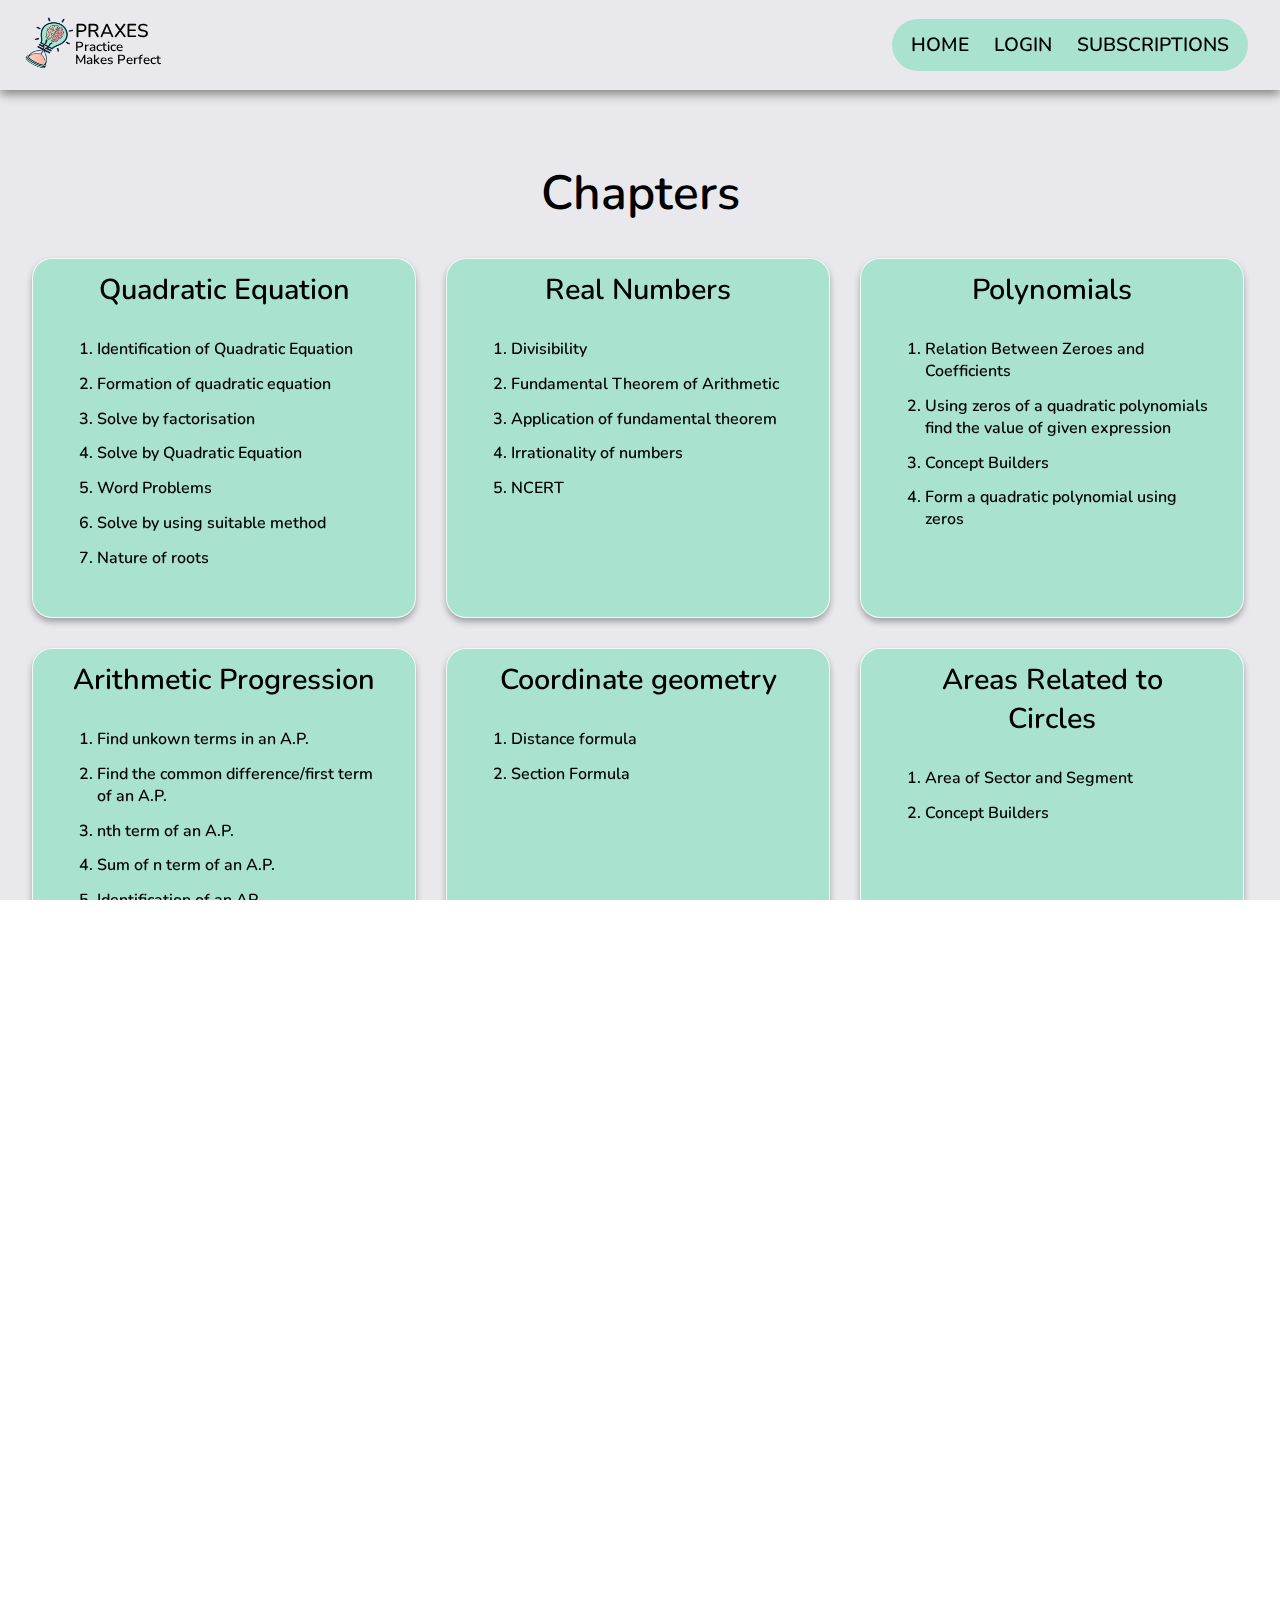
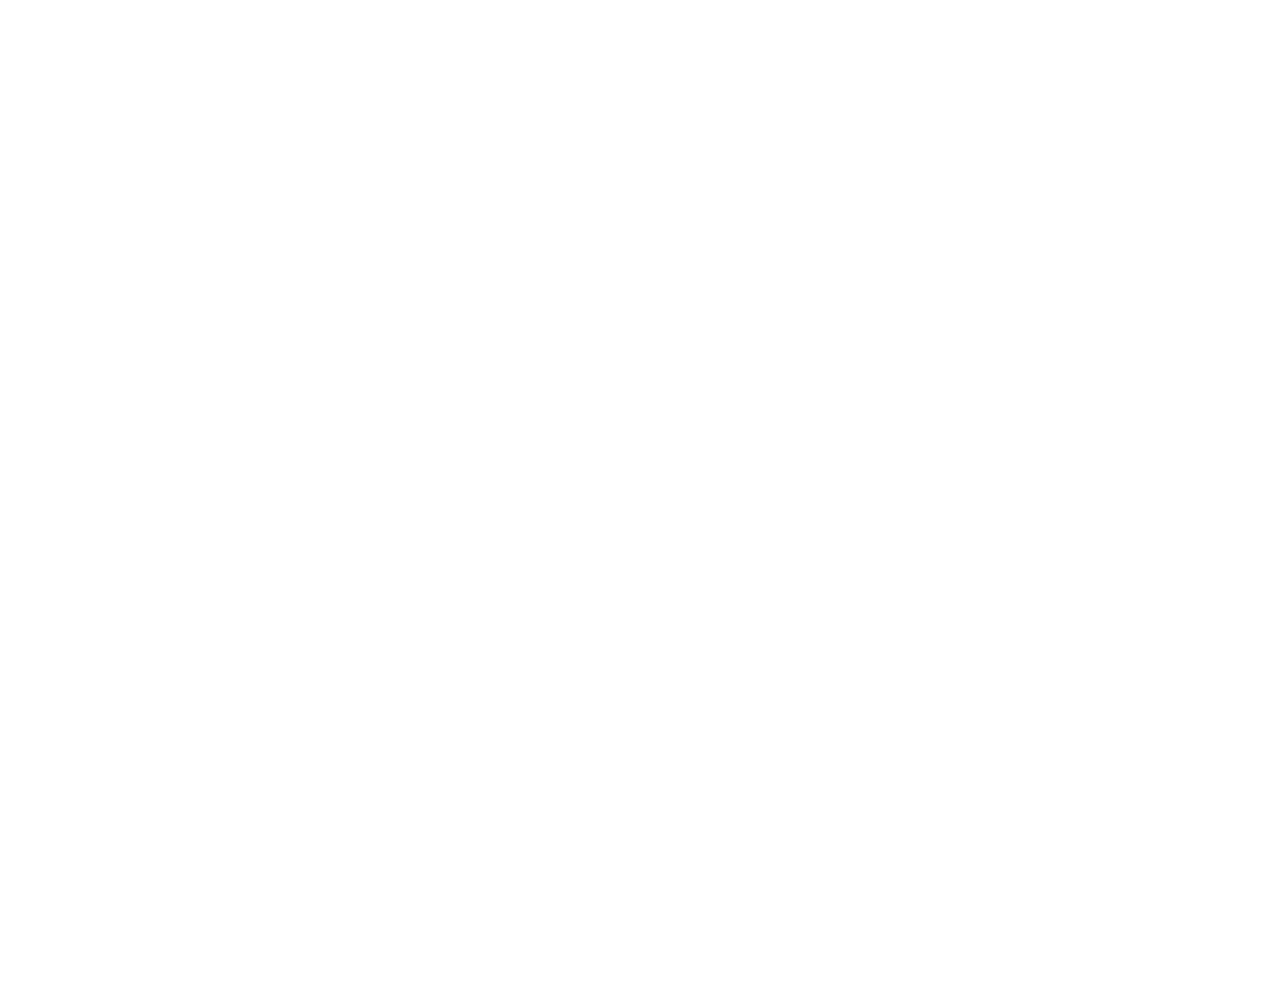
<file: class10/maths.html>
<!DOCTYPE html>
<html lang="en">
  <head>
    <meta charset="UTF-8" />
    <meta name="viewport" content="width=device-width, initial-scale=1.0" />
    <title>Praxes</title>
    <link rel="stylesheet" href="../style.css" />
  </head>
  <body>
    <header id="header">
      <section id="logo">
        <img src="/logo1.png" alt="" />
        <div class="logo-name">
          <h3>PRAXES</h3>
          <h5>Practice</h5>
          <h5>Makes Perfect</h5>
        </div>
      </section>
      <div class="menu-container">
        <div class="menu-open-close">
          <img
            class="menuImg"
            src="/svg/menu.svg"
            alt="menu"
            onclick="event.preventDefault();"
          />
        </div>
        <div class="mobile-menu-container">
          <section id="mobile-menu">
            <a href="/"><button class="btn">HOME</button></a>
            <a href="/about.html"><button class="btn">ABOUT</button></a>
            <a href="/login.html" ><button class="btn">LOGIN</button></a>
            <a href="/subscription.html"><button class="btn">SUBSCRIPTIONS</button></a>
          </section>
        </div>
        <section id="menu">
          <a href="/"><button class="btn">HOME</button></a>
          <a href="/login.html" ><button class="btn">LOGIN</button></a>
          <a href="/subscription.html"><button class="btn">SUBSCRIPTIONS</button></a>
        </section>
      </div>
    </header>
    <main id="class-main">
      <main id="class-main">
        <h2>Chapters</h2>
        <div class="classes allChapters">
          
        </div>
      </main>
    </main>
    <footer id="footer">
      <div class="contact-us">
        <h3>Contact Us</h3>
        <div class="contacts">
          <div class="contact-details">
            <img src="/svg/phone.svg" alt="" />
            <div class="contact">
              <h4 class="contact-title">Phone</h4>
              <h5>+91 62602 03132</h5>
            </div>
          </div>
          <div class="contact-details">
            <img src="/svg/mail.svg" alt="" />
            <div class="contact">
              <h4 class="contact-title">Email</h4>
              <h5>praxes2020@gmail.com</h5>
            </div>
          </div>
          <div class="contact-details">
            <img src="/svg/map.svg" alt="" />
            <div class="contact">
              <h4 class="contact-title">Address</h4>
              <h5>
                1st floor, Srishti’s Palazzo commercial complex, St. Xavier
                School Road, Raipur, Chhattisgarh
              </h5>
            </div>
          </div>
        </div>
      </div>
      <div class="social-platforms">
        <h3>Our Platforms</h3>
        <div class="platform">
          <img src="/svg/Facebook.svg" alt="" />
          <h4>Facebook</h4>
        </div>
        <div class="platform">
          <img src="/svg/instagram.svg" alt="" />
          <h4>Instagram</h4>
        </div>
        <div class="platform">
          <img src="/svg/LinkedIn.svg" alt="" />
          <h4>LinkedIn</h4>
        </div>
      </div>
      <div class="what-offer">
        <h3>What We Offer</h3>
        <div class="offers">
          <h4>Membership</h4>
          <h4>Maths</h4>
          <h4>English</h4>
          <h4>Awards</h4>
          <h4>Analysis</h4>
          <h4>Curriculum</h4>
        </div>
      </div>
    </footer>
    <script
      src="https://cdnjs.cloudflare.com/ajax/libs/gsap/3.12.5/gsap.min.js"
      integrity="sha512-7eHRwcbYkK4d9g/6tD/mhkf++eoTHwpNM9woBxtPUBWm67zeAfFC+HrdoE2GanKeocly/VxeLvIqwvCdk7qScg=="
      crossorigin="anonymous"
      referrerpolicy="no-referrer"
    ></script>
    <script src="./javascripts/mathsScript.js"></script>
  </body>
</html>
</file>
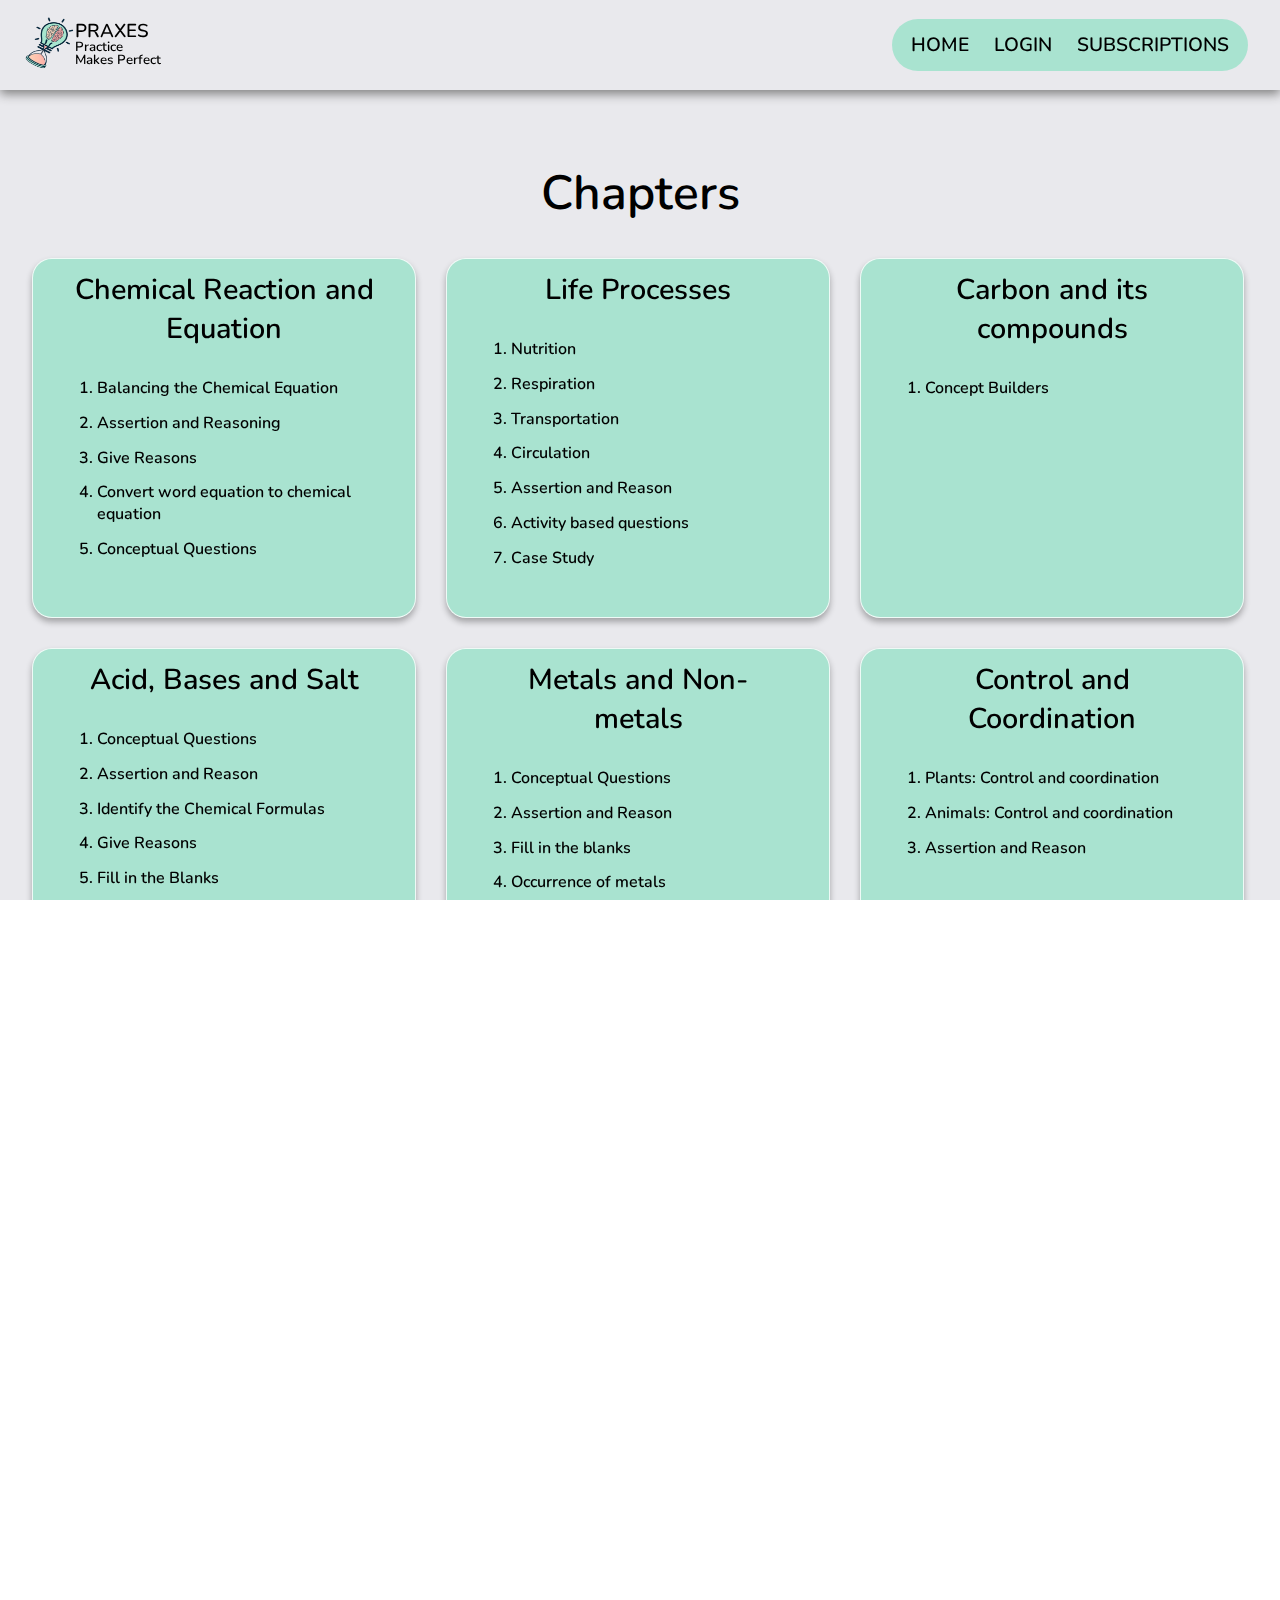
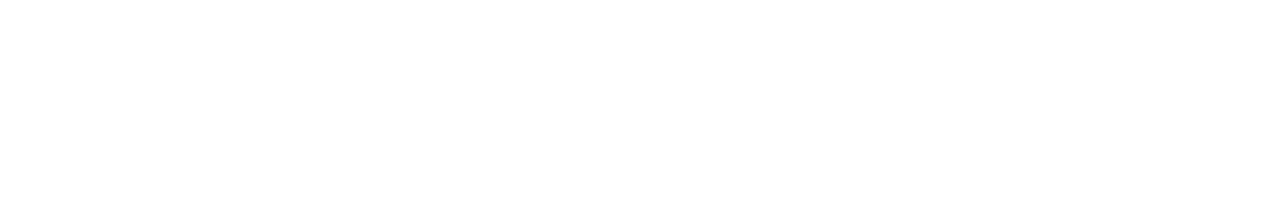
<file: class10/science.html>
<!DOCTYPE html>
<html lang="en">
  <head>
    <meta charset="UTF-8" />
    <meta name="viewport" content="width=device-width, initial-scale=1.0" />
    <title>Praxes</title>
    <link rel="stylesheet" href="../style.css" />
  </head>
  <body>
    <header id="header">
      <section id="logo">
        <img src="/logo1.png" alt="" />
        <div class="logo-name">
          <h3>PRAXES</h3>
          <h5>Practice</h5>
          <h5>Makes Perfect</h5>
        </div>
      </section>
      <div class="menu-container">
        <div class="menu-open-close">
          <img
            class="menuImg"
            src="/svg/menu.svg"
            alt="menu"
            onclick="event.preventDefault();"
          />
        </div>
        <div class="mobile-menu-container">
          <section id="mobile-menu">
            <a href="/"><button class="btn">HOME</button></a>
            <a href="/about.html"><button class="btn">ABOUT</button></a>
            <a href="/login.html" ><button class="btn">LOGIN</button></a>
            <a href="/subscription.html"><button class="btn">SUBSCRIPTIONS</button></a>
          </section>
        </div>
        <section id="menu">
          <a href="/"><button class="btn">HOME</button></a>
          <a href="/login.html" ><button class="btn">LOGIN</button></a>
          <a href="/subscription.html"><button class="btn">SUBSCRIPTIONS</button></a>
        </section>
      </div>
    </header>
    <main id="class-main">
      <main id="class-main">
        <h2>Chapters</h2>
        <div class="classes allChapters">
          
        </div>
      </main>
    </main>
    <footer id="footer">
      <div class="contact-us">
        <h3>Contact Us</h3>
        <div class="contacts">
          <div class="contact-details">
            <img src="/svg/phone.svg" alt="" />
            <div class="contact">
              <h4 class="contact-title">Phone</h4>
              <h5>+91 62602 03132</h5>
            </div>
          </div>
          <div class="contact-details">
            <img src="/svg/mail.svg" alt="" />
            <div class="contact">
              <h4 class="contact-title">Email</h4>
              <h5>praxes2020@gmail.com</h5>
            </div>
          </div>
          <div class="contact-details">
            <img src="/svg/map.svg" alt="" />
            <div class="contact">
              <h4 class="contact-title">Address</h4>
              <h5>
                1st floor, Srishti’s Palazzo commercial complex, St. Xavier
                School Road, Raipur, Chhattisgarh
              </h5>
            </div>
          </div>
        </div>
      </div>
      <div class="social-platforms">
        <h3>Our Platforms</h3>
        <div class="platform">
          <img src="/svg/Facebook.svg" alt="" />
          <h4>Facebook</h4>
        </div>
        <div class="platform">
          <img src="/svg/instagram.svg" alt="" />
          <h4>Instagram</h4>
        </div>
        <div class="platform">
          <img src="/svg/LinkedIn.svg" alt="" />
          <h4>LinkedIn</h4>
        </div>
      </div>
      <div class="what-offer">
        <h3>What We Offer</h3>
        <div class="offers">
          <h4>Membership</h4>
          <h4>Maths</h4>
          <h4>English</h4>
          <h4>Awards</h4>
          <h4>Analysis</h4>
          <h4>Curriculum</h4>
        </div>
      </div>
    </footer>
    <script
      src="https://cdnjs.cloudflare.com/ajax/libs/gsap/3.12.5/gsap.min.js"
      integrity="sha512-7eHRwcbYkK4d9g/6tD/mhkf++eoTHwpNM9woBxtPUBWm67zeAfFC+HrdoE2GanKeocly/VxeLvIqwvCdk7qScg=="
      crossorigin="anonymous"
      referrerpolicy="no-referrer"
    ></script>
    <script src="./javascripts/scienceScript.js"></script>
  </body>
</html>
</file>
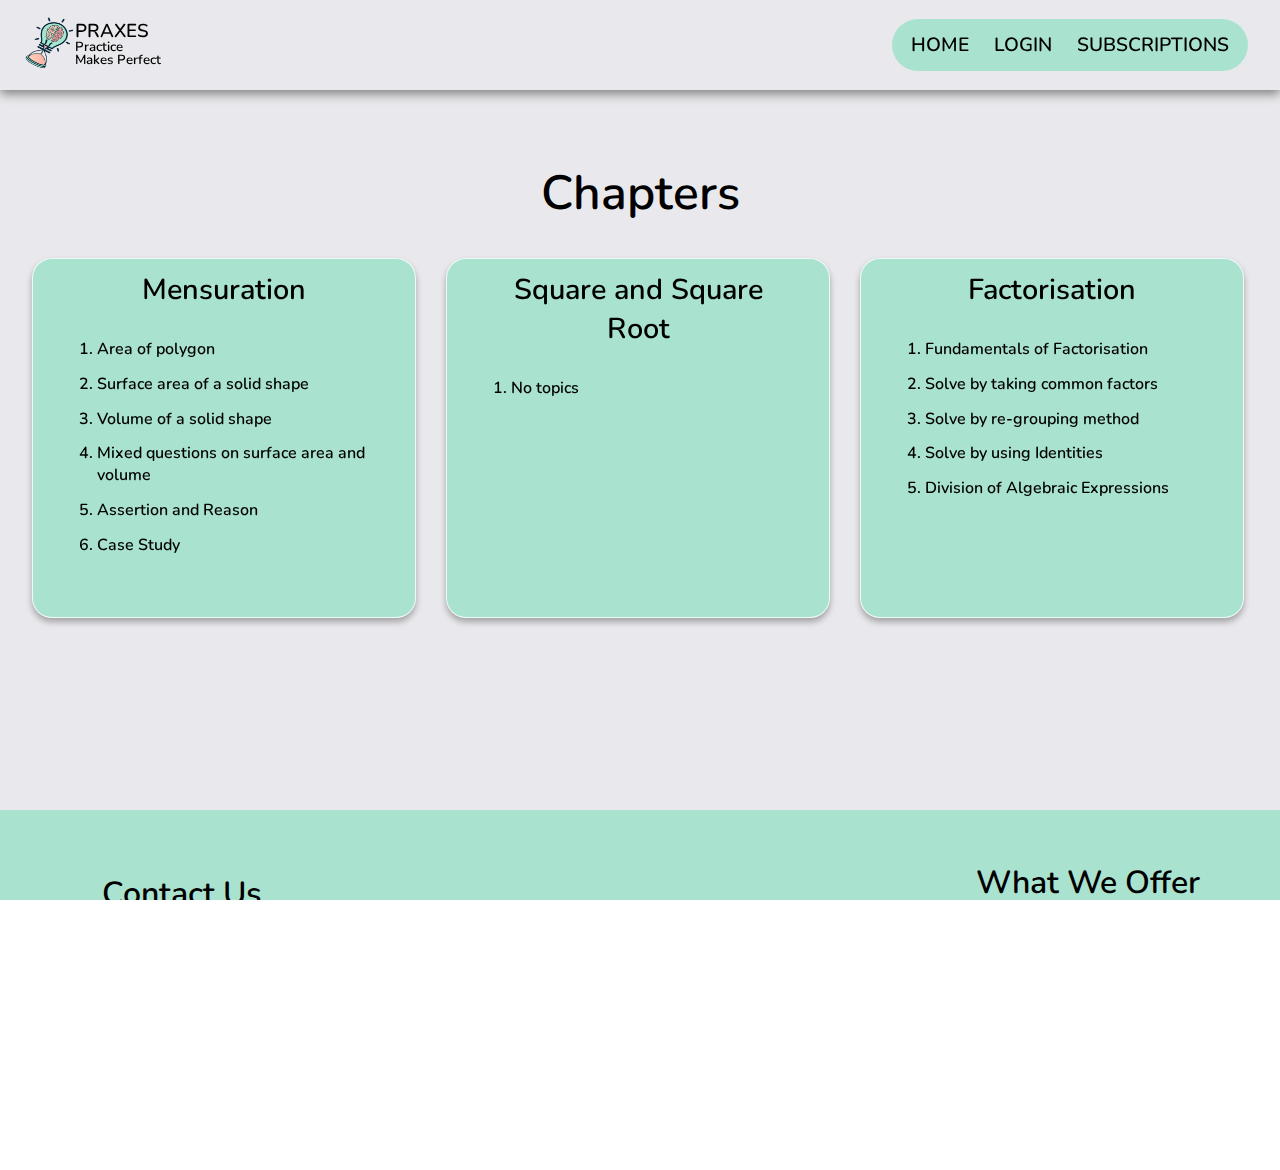
<file: class8/maths.html>
<!DOCTYPE html>
<html lang="en">
  <head>
    <meta charset="UTF-8" />
    <meta name="viewport" content="width=device-width, initial-scale=1.0" />
    <title>Praxes</title>
    <link rel="stylesheet" href="../style.css" />
  </head>
  <body>
    <header id="header">
      <section id="logo">
        <img src="/logo1.png" alt="" />
        <div class="logo-name">
          <h3>PRAXES</h3>
          <h5>Practice</h5>
          <h5>Makes Perfect</h5>
        </div>
      </section>
      <div class="menu-container">
        <div class="menu-open-close">
          <img
            class="menuImg"
            src="/svg/menu.svg"
            alt="menu"
            onclick="event.preventDefault();"
          />
        </div>
        <div class="mobile-menu-container">
          <section id="mobile-menu">
            <a href="/"><button class="btn">HOME</button></a>
            <a href="/about.html"><button class="btn">ABOUT</button></a>
            <a href="/login.html" ><button class="btn">LOGIN</button></a>
            <a href="/subscription.html"><button class="btn">SUBSCRIPTIONS</button></a>
          </section>
        </div>
        <section id="menu">
          <a href="/"><button class="btn">HOME</button></a>
          <a href="/login.html" ><button class="btn">LOGIN</button></a>
          <a href="/subscription.html"><button class="btn">SUBSCRIPTIONS</button></a>
        </section>
      </div>
    </header>
    <main id="class-main">
      <h2>Chapters</h2>
      <div class="classes allChapters">
      </div>
    </main>
    <footer id="footer">
      <div class="contact-us">
        <h3>Contact Us</h3>
        <div class="contacts">
          <div class="contact-details">
            <img src="/svg/phone.svg" alt="" />
            <div class="contact">
              <h4 class="contact-title">Phone</h4>
              <h5>+91 62602 03132</h5>
            </div>
          </div>
          <div class="contact-details">
            <img src="/svg/mail.svg" alt="" />
            <div class="contact">
              <h4 class="contact-title">Email</h4>
              <h5>praxes2020@gmail.com</h5>
            </div>
          </div>
          <div class="contact-details">
            <img src="/svg/map.svg" alt="" />
            <div class="contact">
              <h4 class="contact-title">Address</h4>
              <h5>
                1st floor, Srishti’s Palazzo commercial complex, St. Xavier
                School Road, Raipur, Chhattisgarh
              </h5>
            </div>
          </div>
        </div>
      </div>
      <div class="social-platforms">
        <h3>Our Platforms</h3>
        <div class="platform">
          <img src="/svg/Facebook.svg" alt="" />
          <h4>Facebook</h4>
        </div>
        <div class="platform">
          <img src="/svg/instagram.svg" alt="" />
          <h4>Instagram</h4>
        </div>
        <div class="platform">
          <img src="/svg/LinkedIn.svg" alt="" />
          <h4>LinkedIn</h4>
        </div>
      </div>
      <div class="what-offer">
        <h3>What We Offer</h3>
        <div class="offers">
          <h4>Membership</h4>
          <h4>Maths</h4>
          <h4>English</h4>
          <h4>Awards</h4>
          <h4>Analysis</h4>
          <h4>Curriculum</h4>
        </div>
      </div>
    </footer>
    <script
      src="https://cdnjs.cloudflare.com/ajax/libs/gsap/3.12.5/gsap.min.js"
      integrity="sha512-7eHRwcbYkK4d9g/6tD/mhkf++eoTHwpNM9woBxtPUBWm67zeAfFC+HrdoE2GanKeocly/VxeLvIqwvCdk7qScg=="
      crossorigin="anonymous"
      referrerpolicy="no-referrer"
    ></script>
    <script src="./javascripts/mathsScript.js"></script>
  </body>
</html>
</file>
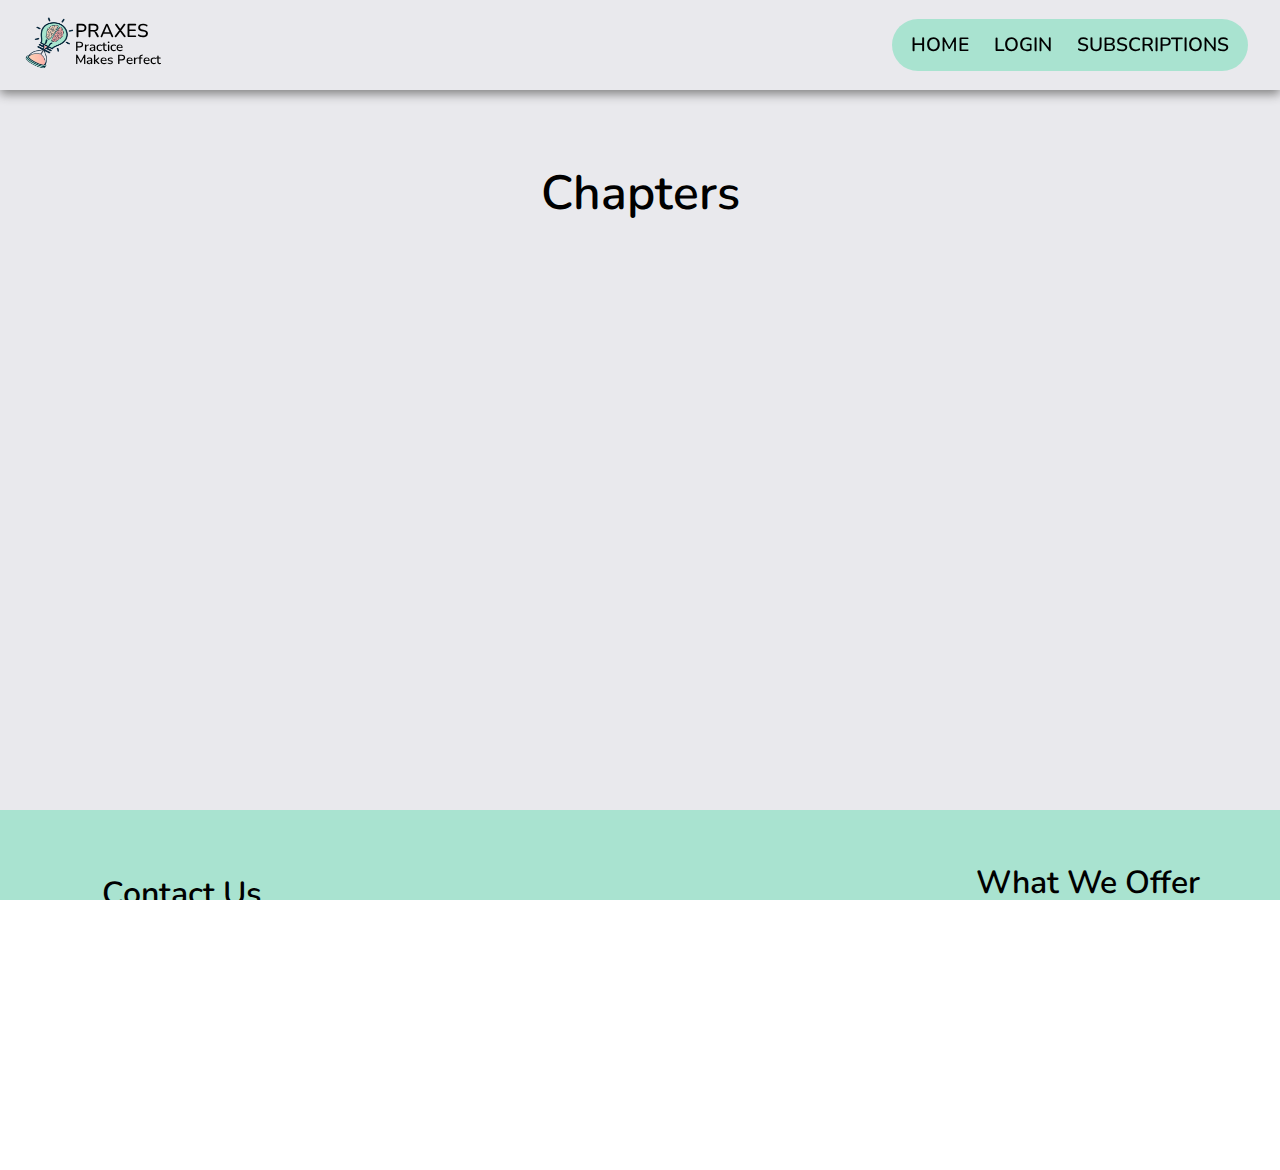
<file: class8/science.html>
<!DOCTYPE html>
<html lang="en">
  <head>
    <meta charset="UTF-8" />
    <meta name="viewport" content="width=device-width, initial-scale=1.0" />
    <title>Praxes</title>
    <link rel="stylesheet" href="../style.css" />
  </head>
  <body>
    <header id="header">
      <section id="logo">
        <img src="/logo1.png" alt="" />
        <div class="logo-name">
          <h3>PRAXES</h3>
          <h5>Practice</h5>
          <h5>Makes Perfect</h5>
        </div>
      </section>
      <div class="menu-container">
        <div class="menu-open-close">
          <img
            class="menuImg"
            src="/svg/menu.svg"
            alt="menu"
            onclick="event.preventDefault();"
          />
        </div>
        <div class="mobile-menu-container">
          <section id="mobile-menu">
            <a href="/"><button class="btn">HOME</button></a>
            <a href="/about.html"><button class="btn">ABOUT</button></a>
            <a href="/login.html" ><button class="btn">LOGIN</button></a>
            <a href="/subscription.html"><button class="btn">SUBSCRIPTIONS</button></a>
          </section>
        </div>
        <section id="menu">
          <a href="/"><button class="btn">HOME</button></a>
          <a href="/login.html" ><button class="btn">LOGIN</button></a>
          <a href="/subscription.html"><button class="btn">SUBSCRIPTIONS</button></a>
        </section>
      </div>
    </header>
    <main id="class-main">
      <main id="class-main">
        <h2>Chapters</h2>
        <div class="classes allChapters"></div>
      </main>
    </main>
    <footer id="footer">
      <div class="contact-us">
        <h3>Contact Us</h3>
        <div class="contacts">
          <div class="contact-details">
            <img src="/svg/phone.svg" alt="" />
            <div class="contact">
              <h4 class="contact-title">Phone</h4>
              <h5>+91 62602 03132</h5>
            </div>
          </div>
          <div class="contact-details">
            <img src="/svg/mail.svg" alt="" />
            <div class="contact">
              <h4 class="contact-title">Email</h4>
              <h5>praxes2020@gmail.com</h5>
            </div>
          </div>
          <div class="contact-details">
            <img src="/svg/map.svg" alt="" />
            <div class="contact">
              <h4 class="contact-title">Address</h4>
              <h5>
                1st floor, Srishti’s Palazzo commercial complex, St. Xavier
                School Road, Raipur, Chhattisgarh
              </h5>
            </div>
          </div>
        </div>
      </div>
      <div class="social-platforms">
        <h3>Our Platforms</h3>
        <div class="platform">
          <img src="/svg/Facebook.svg" alt="" />
          <h4>Facebook</h4>
        </div>
        <div class="platform">
          <img src="/svg/instagram.svg" alt="" />
          <h4>Instagarm</h4>
        </div>
        <div class="platform">
          <img src="/svg/LinkedIn.svg" alt="" />
          <h4>LinkedIn</h4>
        </div>
      </div>
      <div class="what-offer">
        <h3>What We Offer</h3>
        <div class="offers">
          <h4>Membership</h4>
          <h4>Maths</h4>
          <h4>English</h4>
          <h4>Awards</h4>
          <h4>Analysis</h4>
          <h4>Curriculum</h4>
        </div>
      </div>
    </footer>
    <script
      src="https://cdnjs.cloudflare.com/ajax/libs/gsap/3.12.5/gsap.min.js"
      integrity="sha512-7eHRwcbYkK4d9g/6tD/mhkf++eoTHwpNM9woBxtPUBWm67zeAfFC+HrdoE2GanKeocly/VxeLvIqwvCdk7qScg=="
      crossorigin="anonymous"
      referrerpolicy="no-referrer"
    ></script>
    <script src="./javascripts/scienceScript.js"></script>
  </body>
</html>
</file>
<file: style.css>
@font-face {
  font-family: "Nunito";
  src: url(./Nunito-VariableFont_wght.ttf) format("truetype");
  font-weight: 600;
  font-style: normal;
}

:root {
  --glass-background: #a9e3d0b2;
  --background: #a9e3d0;
  --page-color: #e9e9ed;
  --scroll-bar-color: #7dad9d;
  --hover-color: #ffffff;
}

* {
  margin: 0;
  padding: 0;
  box-sizing: border-box;
  font-family: "Nunito";
  user-select: none;
}

::-webkit-scrollbar {
  height: 100%;
  width: 0.6rem;
}

::-webkit-scrollbar-thumb {
  background-color: var(--scroll-bar-color);
  border-radius: 10px;
}

*::selection {
  color: white;
  background-color: var(--background);
  -webkit-user-drag: none;
}

.hover:hover {
  color: var(--hover-color);
  transition: color 0.3s ease-out;
}

html,
body {
  height: 100%;
  width: 100%;
  overflow-x: hidden;
}

#header {
  height: 10vh;
  width: 100vw;
  position: absolute;
  display: flex;
  justify-content: space-between;
  align-items: center;
  background-color: var(--page-color);
  box-shadow: 0px 4px 10px gray;
  padding: 0 2rem 0 1rem;
  z-index: 3;
}

#header #logo {
  height: 100%;
  width: 10rem;
}

#header #logo img {
  height: 4rem;
  width: 4.5rem;
  margin-top: 0.9em;
  user-select: none;
  -webkit-user-drag: none;
}

#header #logo .logo-name {
  height: 100%;
  width: 12rem;
  position: absolute;
  top: 0;
  left: 4.7rem;
  display: flex;
  align-items: start;
  justify-content: center;
  flex-direction: column;
  line-height: 1;
}

#header #logo .logo-name h3,
h5 {
  font: bold;
}

#header #menu {
  height: fit-content;
  width: fit-content;
  background-color: var(--background);
  display: flex;
  padding: 0.8rem 1.2rem 0.8rem 1.2rem;
  border-radius: 50px;
  gap: 25px;
}

#header #menu a .btn {
  background: none;
  border: none;
  font-size: 1.2rem;
  cursor: pointer;
}

#mobile-menu {
  display: none;
}
.mobile-menu-container {
  display: none;
}
.menu-open-close {
  display: none;
}

#main {
  height: 100%;
  width: 100%;
  background-color: var(--page-color);
}

#main .page1 {
  height: 100%;
  width: 100%;
  position: relative;
}

#main .page .book-image {
  height: 100%;
  width: 100%;
  display: flex;
  align-items: center;
  justify-content: center;
}

#main .page1 .book-image img {
  height: 78%;
  width: auto;
  opacity: 0.3;
  user-select: none;
  -webkit-user-drag: none;
}

#main .heading {
  height: fit-content;
  width: fit-content;
  position: absolute;
  z-index: 1;
  font-size: 5rem;
  line-height: 1;
  letter-spacing: 0.1em;
  text-align: center;
  top: 20%;
  left: 50%;
  transform: translateX(-50%);
}

#main p {
  height: fit-content;
  width: 80%;
  text-align: center;
  position: absolute;
  z-index: 1;
  letter-spacing: 0.1em;
  word-spacing: 0.5em;
  top: 45%;
  left: 50%;
  font-size: 1.3rem;
  transform: translateX(-50%);
}

#main .line-container {
  position: absolute;
  z-index: 1;
  top: 74%;
  left: 50%;
}

#main .line-container .line {
  height: 3px;
  width: 32rem;
  transform: translateX(-50%);
  background-color: black;
}

#main .line-container .circ {
  height: 2vh;
  width: 2vh;
  position: absolute;
  z-index: 1;
  top: -0.4rem;
  border-radius: 50%;
  background-color: black;
}

#main .line-container .circ1 {
  left: -16rem;
}

#main .line-container .circ2 {
  right: 16rem;
}

#main button {
  color: white;
  background-color: var(--background);
  border-radius: 50px;
  border: 1.6px solid rgba(255, 255, 255, 0.8);
  box-shadow: 0 4px 6px rgba(0, 0, 0, 0.3);
  cursor: pointer;
}

#main .explore-btn {
  position: absolute;
  z-index: 1;
  top: 83%;
  left: 50%;
  font-size: 2rem;
  padding: 1.2rem 4.5rem 1.2rem 4.5rem;
  transform: translateX(-50%);
}

/* ********************************* PAGE 2 ********************************* */

.page2 {
  min-height: 100%;
  width: 100%;
  padding-top: 6rem;
  padding-bottom: 2rem;
  background-color: var(--page-color);
}

.page2 > h2 {
  height: fit-content;
  width: 100%;
  font-size: 3rem;
  text-align: center;
}

.page2 .classes {
  min-height: 35vh;
  width: 100%;
  display: flex;
  align-items: center;
  justify-content: center;
  padding: 0 2rem 0 2rem;
  flex-wrap: wrap;
  gap: 30px;
}

.page2 .classes .class {
  height: 30vh;
  width: 30vw;
  background: var(--background);
  backdrop-filter: blur(10px);
  border: 1.6px solid rgba(255, 255, 255, 0.8);
  box-shadow: 0 4px 6px rgba(0, 0, 0, 0.3);
  border-radius: 20px;
  padding-top: 0.7rem;
}

.page2 .classes .class .classno-container {
  height: fit-content;
  width: 100%;
  display: flex;
  align-items: center;
  justify-content: center;
  font-size: 1.8rem;
}

.page2 .classes .class .classno {
  height: fit-content;
  width: fit-content;
}

.page2 .classes .class .subjects {
  height: 60%;
  width: 100%;
  margin-top: 1.2rem;
  display: flex;
  flex-direction: column;
  justify-content: center;
  gap: 10px;
  padding: 0 2rem 0 2rem;
}

.page2 .classes .class .subjects .subject {
  display: flex;
  align-items: center;
  justify-content: space-between;
}
.page2 .classes .class .subjects .subject a {
  text-decoration: none;
  color: black;
}

.page2 .classes .class .subjects .subject a:hover {
  color: var(--hover-color);
}

.card {
  position: relative;
  overflow: hidden;
  padding-left: 2rem;
}

.card:hover,
.class:hover {
  transform: translateY(-5%);
  transition: transform 0.3s ease-out;
}

.card .price {
  height: 3rem;
  width: 8rem;
  background-color: rgb(69, 195, 44);
  position: absolute;
  top: 0;
  right: 0;
  display: flex;
  align-items: center;
  justify-content: center;
  border-radius: 0 0 0 15px;
}

.card .price h4 {
  font-size: 1.4rem;
  color: white;
}

.card .chapter {
  max-width: 90%;
  height: fit-content;
  font-size: 2rem;
  margin-top: 3rem;
}

.card .sub-topic {
  font-size: 1rem;
  height: 35%;
  max-width: 90%;
}

.card .join-btn {
  position: absolute;
  bottom: 1rem;
  left: 35%;
  font-size: 1.1rem;
  padding: 0.6rem 1.5rem 0.6rem 1.5rem;
}

.card .join-btn:hover {
  scale: 1.15;
  background-color: rgb(69, 195, 44) !important;
  transition: all 0.3s ease-out;
}

/* ***************************** PAGE 3 ********************************** */

#main .page3 {
  height: 100vh;
  width: 100vw;
  background-color: var(--page-color);
  position: relative;
  box-shadow: inset 0px -10px 12px rgba(0, 0, 0, 0.14);
}

#main .about {
  border-bottom: 7px solid black;
  border-radius: 10px;
}

#main .about-para {
  top: 38%;
}

#main .about-para-line {
  top: 80%;
}

#main .page3 .book-image img {
  height: 78%;
  width: auto;
  opacity: 0.3;
  user-select: none;
  -webkit-user-drag: none;
}
/* ***************************** FOOTER STARTS ********************************* */

#footer {
  height: 40vh;
  width: 100%;
  background-color: var(--background);
  display: flex;
  align-items: center;
  justify-content: space-between;
  padding: 0 5rem 0 5rem;
}

#footer .contact-us {
  height: 78%;
  width: 18rem;
  padding: 1.4rem;
}

#footer .contact-us .contacts {
  display: flex;
  flex-direction: column;
  align-items: start;
  justify-content: center;
  gap: 20px;
}

#footer .contact-us .contact-details {
  display: flex;
  align-items: center;
  justify-content: center;
  line-height: 1.2;
  gap: 20px;
}

#footer .contact-us .contact {
  display: flex;
  flex-direction: column;
  align-items: start;
  justify-content: center;
}

#footer .contact-us img {
  height: 2rem;
  width: 2rem;
  user-select: none;
  -webkit-user-drag: none;
}

#footer h3 {
  font-size: 2rem;
  margin-bottom: 20px;
}

#footer .social-platforms {
  height: 100%;
  width: auto;
  display: flex;
  align-items: center;
  justify-content: center;
  flex-direction: column;
  gap: 10px;
}

#footer .social-platforms .platform {
  display: flex;
  align-items: center;
  justify-content: center;
  gap: 5px;
}

#footer .social-platforms .platform img {
  height: 2rem;
  user-select: none;
  -webkit-user-drag: none;
}

#footer .social-platforms .platform h4 {
  font-size: 1.4rem;
}

#footer .what-offer {
  height: 100%;
  width: auto;
  display: flex;
  flex-direction: column;
  align-items: center;
  justify-content: center;
}

#footer .what-offer .offers {
  display: flex;
  flex-direction: column;
  align-items: center;
  justify-content: center;
  gap: 8px;
}

#footer .what-offer .offers h4 {
  font-size: 1.2rem;
}

/* ********************** CLASS ********************** */

#class-main {
  min-height: 90%;
  width: 100%;
  background-color: var(--page-color);
}

#class-main > h2 {
  height: fit-content;
  width: 100%;
  font-size: 3rem;
  text-align: center;
  padding-top: 10rem;
}

#class-main .classes {
  height: fit-content;
  width: 100%;
  display: flex;
  align-items: center;
  justify-content: start;
  padding: 2rem 2rem 4rem 2rem;
  flex-wrap: wrap;
  gap: 30px;
}

#class-main .classes .class {
  min-height: 40vh;
  width: 30vw;
  background: var(--background);
  backdrop-filter: blur(10px);
  border: 1.6px solid rgba(255, 255, 255, 0.8);
  box-shadow: 0 4px 6px rgba(0, 0, 0, 0.3);
  border-radius: 20px;
  padding-top: 0.7rem;
  padding-bottom: 1.5rem;
}

#class-main .classes .class .chapter-title-container {
  height: fit-content;
  width: 100%;
  display: flex;
  align-items: center;
  justify-content: center;
  font-size: 1.8rem;
}

#class-main .classes .class .chapter-title {
  height: fit-content;
  width: 80%;
  text-align: center;
}

#class-main .classes .class .chapter-content {
  height: fit-content;
  width: fit-content;
  margin-top: 1.8rem;
  padding: 0 2rem 0 4rem;
}
#class-main .classes .class .chapter-content ol li {
  margin-top: 0.8rem;
}

#class-main .classes .class .chapter-content ol li a {
  text-decoration: none;
  color: black;
}

#class-main .classes .class .subjects .subject {
  display: flex;
  align-items: center;
  justify-content: space-between;
}
#class-main .classes .class .subjects .subject a {
  text-decoration: none;
  color: black;
}

#class-main .classes .class .subjects .subject a:hover {
  color: var(--hover-color);
}

/* *************************** LOGIN PAGE ******************************** */

#login-main {
  height: 90%;
  width: 100%;
  background-color: var(--page-color);
  display: flex;
  align-items: center;
  justify-content: center;
  padding-top: 6rem;
}

.login-container {
  height: 80%;
  width: 32%;
  background-color: rgba(255, 255, 255, 0.37);
  border-radius: 50px;
  border: 1.6px solid rgba(255, 255, 255, 0.8);
  box-shadow: 0 4px 6px rgba(0, 0, 0, 0.3);
  border-radius: 10px;
  padding: 3rem;
}

.login-container > h3 {
  font-size: 2rem;
  margin-top: 2rem;
}

.input-fields {
  height: 70%;
  width: 100%;
  display: flex;
  flex-direction: column;
  align-items: center;
  justify-content: center;
  background: var(--background);
  backdrop-filter: blur(10px);
  border: 1.6px solid rgba(255, 255, 255, 0.8);
  box-shadow: 0 4px 6px rgba(0, 0, 0, 0.3);
  border-radius: 10px;
  gap: 20px;
}

.input-fields .input-bar {
  height: 2rem;
  width: 80%;
  padding: 1rem 3rem 1rem 1rem;
  border-radius: 10px;
  border: 1px solid gray;
}

.input-fields h3 {
  font-size: 2rem;
}

.input-fields button {
  padding: 0.4rem 3rem 0.4rem 3rem;
  color: rgb(0, 0, 0);
  background-color: var(--background);
  border-radius: 50px;
  border: 1.6px solid rgba(255, 255, 255, 0.8);
  box-shadow: 0 4px 6px rgba(0, 0, 0, 0.3);
  cursor: pointer;
  font-size: 1.2rem;
}

.login-container h4 {
  margin-top: 1.3rem;
  font-size: 1rem;
}


/* ************************** Subscription Page ************************* */

#subscription-main {
  min-height: 90%;
  width: 100%;
  background-color: var(--page-color);
  padding-bottom: 4rem;
}
#subscription-main > h2 {
  text-align: center;
  padding-top: 10rem;
  font-size: 3rem;
}

.subscription-cards {
  min-height: 100%;
  width: 100%;
  padding: 2rem 2rem 0 2rem;
  display: flex;
  justify-content: start;
  gap: 30px;
  flex-wrap: wrap;
}

.subscription-card {
  height: 30vh;
  width: 30vw;
  background: var(--background);
  backdrop-filter: blur(10px);
  border: 1.6px solid rgba(255, 255, 255, 0.8);
  box-shadow: 0 4px 6px rgba(0, 0, 0, 0.3);
  border-radius: 20px;
  padding: 1.8rem 0 0 2.2rem;
  overflow: hidden;
}
.subscription-card .price {
  height: 2.6rem;
  width: 6.9rem;
  background-color: rgb(69, 195, 44);
  position: absolute;
  top: 0;
  right: 0;
  display: flex;
  align-items: center;
  justify-content: center;
  border-radius: 0 0 0 15px;
}

.subscription-card .price h4 {
  font-size: 1.2em;
  color: white;
}

.subscription-card .chapter {
  max-width: 90%;
  height: fit-content;
  font-size: 2rem;
  margin-top: 3rem;
}

.subscription-card .sub-topic {
  font-size: 1rem;
  height: fit-content;
  max-width: 90%;
}

.subscription-card .join-btn {
  position: absolute;
  bottom: 1.3rem;
  left: 34%;
  font-size: 1.1rem;
  padding: 0.6rem 1.5rem 0.6rem 1.5rem;
  color: rgb(0, 0, 0);
  background-color: var(--background);
  border-radius: 50px;
  border: 1.6px solid rgba(255, 255, 255, 0.8);
  box-shadow: 0 4px 6px rgba(0, 0, 0, 0.3);
  cursor: pointer;
}

.subscription-card .join-btn:hover {
  scale: 1.15;
  background-color: rgb(69, 195, 44) !important;
  transition: all 0.3s ease-out;
}


/* ******************** MEDIA QUERIES ******************* */

@media (max-width: 400px) {
  html,
  body {
    height: 100%;
    width: 100%;
    overflow-x: hidden;
  }

  #header {
    height: 9vh;
    width: 100vw;
    position: absolute;
    justify-content: space-between;
    align-items: center;
    background-color: var(--page-color);
    box-shadow: 0px 4px 10px gray;
    padding: 0 2rem 0 1rem;
    z-index: 3;
  }

  #header #logo {
    height: 100%;
    width: 10rem;
  }

  #header #logo img {
    height: 4rem;
    width: 4rem;
    margin-top: 0.4em;
    margin-left: -0.6em;
    user-select: none;
    -webkit-user-drag: none;
  }

  #header #logo .logo-name {
    height: 100%;
    width: 12rem;
    position: absolute;
    top: 0;
    left: 4.1rem;
    display: flex;
    align-items: start;
    justify-content: center;
    flex-direction: column;
    line-height: 1;
  }

  #header #menu {
    height: fit-content;
    width: fit-content;
    background-color: var(--background);
    display: none;
    padding: 0.8rem 1.2rem 0.8rem 1.2rem;
    border-radius: 50px;
    gap: 25px;
  }

  #header #menu a .btn {
    background: none;
    border: none;
    font-size: 1.2rem;
    cursor: pointer;
  }

  .mobile-menu-container {
    position: absolute;
    height: 20rem;
    width: 100%;
    overflow: hidden;
    top: 0;
    right: 0;
    display: none;
    z-index: 0;
  }

  .menu-open-close {
    height: 2.8rem;
    width: 2.8rem;
    position: absolute;
    top: 0.75rem;
    right: 20px;
    z-index: 3;
    background: var(--glass-background);
    backdrop-filter: blur(10px);
    border: 1.5px solid rgba(255, 255, 255, 0.8);
    box-shadow: 0 4px 6px rgba(0, 0, 0, 0.3);
    border-radius: 50%;
    display: flex;
    align-items: center;
    justify-content: center;
  }
  .menu-open-close img {
    height: 70%;
    width: 70%;
    user-select: none;
    -webkit-user-drag: none;
  }

  #header #mobile-menu {
    height: 0rem;
    width: 100%;
    background: var(--glass-background);
    backdrop-filter: blur(10px);
    border: 1.6px solid rgba(255, 255, 255, 0.8);
    box-shadow: 0px -4px 6px inset rgba(255, 255, 255, 0.3);
    border-radius: 10px;
    display: none;
    flex-direction: column;
    align-items: center;
    justify-content: center;
    gap: 30px;
    position: absolute;
    top: 0;
    right: 0;
    overflow: hidden;
    opacity: 1;
  }
  #header #mobile-menu a .btn {
    background: none;
    border: none;
    font-size: 1.4rem;
    cursor: pointer;
  }

  /* **************************** HEADER END *************************** */

  #main {
    height: 100%;
    width: 100%;
    background-color: var(--page-color);
  }

  #main .page1 {
    height: 40vh;
    width: 100%;
    position: relative;
  }

  #main .page .book-image {
    height: 100%;
    width: 100%;
    display: none;
    align-items: center;
    justify-content: center;
  }

  #main .page1 .book-image img {
    height: 78%;
    width: auto;
    opacity: 0.3;
    user-select: none;
    -webkit-user-drag: none;
  }

  #main .heading {
    height: 15rem;
    width: 18rem;
    position: absolute;
    z-index: 1;
    font-size: 3.2rem;
    line-height: 1;
    letter-spacing: 0.1em;
    text-align: center;
    top: 35%;
    left: 44%;
    transform: translateX(-40%);
  }

  #main p {
    height: fit-content;
    width: 80%;
    text-align: center;
    position: absolute;
    z-index: 1;
    letter-spacing: 0.1em;
    word-spacing: 0.5em;
    top: 45%;
    left: 50%;
    font-size: 1.3rem;
    transform: translateX(-50%);
    display: none;
  }

  #main .line-container {
    position: absolute;
    z-index: 1;
    top: 74%;
    left: 50%;
    display: none;
  }

  #main .line-container .line {
    height: 3px;
    width: 32rem;
    transform: translateX(-50%);
    background-color: black;
  }

  #main .line-container .circ {
    height: 2vh;
    width: 2vh;
    position: absolute;
    z-index: 1;
    top: -0.4rem;
    border-radius: 50%;
    background-color: black;
  }

  #main .line-container .circ1 {
    left: -16rem;
  }

  #main .line-container .circ2 {
    right: 16rem;
  }

  #main button {
    color: white;
    background-color: var(--background);
    border-radius: 50px;
    border: 1.6px solid rgba(255, 255, 255, 0.8);
    box-shadow: 0 4px 6px rgba(0, 0, 0, 0.3);
    cursor: pointer;
  }

  #main .explore-btn {
    position: absolute;
    z-index: 1;
    top: 22rem;
    left: 23%;
    font-size: 1rem;
    padding: 0.7rem 5rem 0.7rem 5rem;
    transform: translateX(-10%);
  }

  /* **************************** PAGE 2 *************************** */

  .page2 {
    min-height: 105rem;
    width: 100%;
    padding-top: 6rem;
    background-color: var(--page-color);
    box-shadow: inset 0px -10px 12px rgba(0, 0, 0, 0.14);
  }

  .page2 > h2 {
    height: fit-content;
    width: 100%;
    font-size: 3rem;
    text-align: center;
    padding-top: 3rem;
  }

  .page2 .classes {
    height: fit-content;
    width: 100%;
    display: flex;
    align-items: center;
    justify-content: space-between;
    padding: 0 2rem 0 2rem;
    flex-wrap: wrap;
    gap: 20px;
    padding-bottom: 3rem;
  }

  .page2 .classes .class {
    min-height: 55vw;
    width: 50vh;
    background: var(--background);
    backdrop-filter: blur(10px);
    border: 1.6px solid rgba(255, 255, 255, 0.8);
    box-shadow: 0 4px 6px rgba(0, 0, 0, 0.3);
    border-radius: 20px;
    padding-top: 0.7rem;
  }

  .page2 .classes .class .classno-container {
    height: fit-content;
    width: 100%;
    display: flex;
    align-items: center;
    justify-content: center;
    font-size: 1.8rem;
  }

  .page2 .classes .class .classno {
    height: fit-content;
    width: fit-content;
  }

  .page2 .classes .class .subjects {
    height: 60%;
    width: 100%;
    margin-top: 1.2rem;
    display: flex;
    flex-direction: column;
    justify-content: center;
    gap: 10px;
    padding: 0 2rem 0 2rem;
  }

  .page2 .classes .class .subjects .subject {
    display: flex;
    align-items: center;
    justify-content: space-between;
  }

  .card {
    position: relative;
    overflow: hidden;
    padding-left: 2rem;
  }

  /* .card:hover,
    .class:hover {
        transform: translateY(-5%);
        transition: transform 0.3s ease-out;
    } */

  .card .price {
    height: 2.6rem;
    width: 6.9rem;
    background-color: rgb(69, 195, 44);
    position: absolute;
    top: 0;
    right: 0;
    display: flex;
    align-items: center;
    justify-content: center;
    border-radius: 0 0 0 15px;
  }

  .card .price h4 {
    font-size: 1.1rem;
    color: white;
  }

  .card .chapter {
    max-width: 90%;
    height: fit-content;
    font-size: 1.5rem;
    margin-top: 2.6rem;
  }

  .card .sub-topic {
    font-size: 0.8rem;
    height: fit-content;
    max-width: 90%;
  }

  .card .join-btn {
    position: absolute;
    bottom: 1rem;
    left: 50%;
    font-size: 1rem;
    padding: 0.4rem 1.5rem 0.4rem 1.5rem;
    transform: translateX(-50%);
  }

  .card .join-btn:hover {
    scale: 1.15;
    background-color: rgb(69, 195, 44) !important;
    transition: all 0.3s ease-out;
  }

  /* ***************************** PAGE 3 *************************** */

  #main .page3 {
    height: 100vh;
    width: 100vw;
    background-color: var(--page-color);
    position: relative;
    box-shadow: inset 0px -10px 12px rgba(0, 0, 0, 0.14);
    display: none;
  }

  #main .about {
    border-bottom: 7px solid black;
    border-radius: 10px;
  }

  #main .about-para {
    top: 38%;
  }

  #main .about-para-line {
    top: 80%;
  }

  #main .page3 .book-image img {
    height: 78%;
    width: auto;
    opacity: 0.3;
    user-select: none;
    -webkit-user-drag: none;
  }

  /* ***************************** FOOTER STARTS ********************************* */

  #footer {
    height: fit-content;
    width: 100%;
    background-color: var(--background);
    display: flex;
    align-items: center;
    justify-content: space-between;
    padding: 2rem 5rem 2rem 3rem;
    flex-wrap: wrap;
  }

  #footer .contact-us {
    height: 100%;
    width: 16rem;
    display: flex;
    padding: 0;
    flex-direction: column;
    align-items: start;
    justify-content: center;
  }

  #footer .contact-us .contacts {
    display: flex;
    flex-direction: column;
    align-items: start;
    justify-content: center;
    gap: 20px;
  }

  #footer .contact-us .contact-details {
    height: 100%;
    width: 14rem;
    display: flex;
    align-items: center;
    justify-content: start;
    line-height: 1.2;
    gap: 20px;
  }

  #footer .contact-us .contact {
    display: flex;
    flex-direction: column;
    align-items: start;
    justify-content: center;
  }

  #footer .contact-us img {
    height: 2rem;
    width: 2rem;
    user-select: none;
    -webkit-user-drag: none;
  }

  #footer h3 {
    font-size: 2rem;
    margin-bottom: 20px;
  }

  #footer .social-platforms {
    height: 100%;
    width: auto;
    display: flex;
    align-items: start;
    justify-content: center;
    flex-direction: column;
    gap: 10px;
    margin-top: 3rem;
  }

  #footer .social-platforms .platform {
    height: 100%;
    width: 9rem;
    display: flex;
    align-items: center;
    justify-content: start;
    gap: 5px;
  }

  #footer .social-platforms .platform img {
    height: 2rem;
    user-select: none;
    -webkit-user-drag: none;
  }

  #footer .social-platforms .platform h4 {
    font-size: 1.4rem;
  }

  #footer .what-offer {
    height: 100%;
    width: 10rem;
    display: flex;
    flex-direction: column;
    align-items: center;
    justify-content: center;
    margin-top: 3rem;
  }

  #footer .what-offer .offers {
    height: 100%;
    width: 9rem;
    display: flex;
    flex-direction: column;
    align-items: start;
    justify-content: center;
    gap: 8px;
  }

  #footer .what-offer .offers h4 {
    font-size: 1.2rem;
  }

  /* ******************* ABOUT MAIN ************************* */

  #about-main .page3 {
    height: fit-content;
    width: 100vw;
    padding-top: 6rem;
    background-color: var(--page-color);
    position: relative;
    box-shadow: inset 0px -10px 12px rgba(0, 0, 0, 0.14);
    padding-bottom: 2rem;
  }

  #about-main .about {
    font-size: 3rem;
    border-radius: 10px;
    text-align: center;
  }

  #about-main .about-para {
    height: fit-content;
    width: 100%;
    text-align: center;
    padding: 0 1.3rem 0 1.3rem;
  }

  /* ********************** CLASS ********************** */

  #class-main {
    min-height: 90%;
    width: 100%;
    background-color: var(--page-color);
  }

  #class-main > h2 {
    height: fit-content;
    width: 100%;
    font-size: 3rem;
    text-align: center;
    padding-top: 7rem;
  }

  #class-main .classes {
    height: fit-content;
    width: 100%;
    display: flex;
    flex-direction: column;
    align-items: center;
    justify-content: start;
    padding: 2rem 2rem 4rem 2rem;
    flex-wrap: wrap;
    gap: 30px;
  }

  #class-main .classes .class {
    min-height: 40vh;
    width: 100%;
    background: var(--background);
    backdrop-filter: blur(10px);
    border: 1.6px solid rgba(255, 255, 255, 0.8);
    box-shadow: 0 4px 6px rgba(0, 0, 0, 0.3);
    border-radius: 20px;
    padding-top: 0.7rem;
    padding-bottom: 1.5rem;
  }

  /* *************************** LOGIN PAGE ******************************** */

  #login-main {
    height: 90%;
    width: 100%;
    background-color: var(--page-color);
    display: flex;
    align-items: center;
    justify-content: center;
    padding-top: 6rem;
  }

  .login-container {
    height: 80%;
    width: 95%;
    background-color: rgba(255, 255, 255, 0.37);
    border-radius: 50px;
    border: 1.6px solid rgba(255, 255, 255, 0.8);
    box-shadow: 0 4px 6px rgba(0, 0, 0, 0.3);
    border-radius: 10px;
    padding: 2rem;
  }

  .login-container > h3 {
    font-size: 2rem;
    margin-top: 1rem;
    text-align: center;
  }

  .input-fields {
    height: 80%;
    width: 100%;
  }

  .input-fields .input-bar {
    height: 2rem;
    width: 80%;
    padding: 1rem 3rem 1rem 1rem;
    border-radius: 10px;
    border: 1px solid gray;
  }

  .input-fields h3 {
    font-size: 1.7rem;
  }

  .login-container h4 {
    margin-top: 1.3rem;
    font-size: 1rem;
    text-align: center;
  }

  /* ************************** Subscription Page ************************* */

#subscription-main {
  min-height: 90%;
  width: 100%;
  background-color: var(--page-color);
  padding-bottom: 4rem;
}
#subscription-main > h2 {
  text-align: center;
  padding-top: 7rem;
  font-size: 3rem;
}

.subscription-card {
  height: 28vh;
  width: 100%;
  background: var(--background);
  backdrop-filter: blur(10px);
  border: 1.6px solid rgba(255, 255, 255, 0.8);
  box-shadow: 0 4px 6px rgba(0, 0, 0, 0.3);
  border-radius: 20px;
  padding: 1.8rem 0 0 2.2rem;
  overflow: hidden;
}

.subscription-card .chapter {
  max-width: 90%;
  height: fit-content;
  font-size: 2rem;
  margin-top: 2rem;
}

.subscription-card .join-btn {
  position: absolute;
  bottom: 1.3rem;
  left: 30%;
  font-size: 1.1rem;
  padding: 0.6rem 1.5rem 0.6rem 1.5rem;
  color: rgb(0, 0, 0);
  background-color: var(--background);
  border-radius: 50px;
  border: 1.6px solid rgba(255, 255, 255, 0.8);
  box-shadow: 0 4px 6px rgba(0, 0, 0, 0.3);
  cursor: pointer;
}
}
</file>
<file: src/css/navbar.css>
#header {
  height: 10vh;
  width: 100vw;
  position: sticky;
  top: 0;
  z-index: 10;
  display: flex;
  justify-content: space-between;
  align-items: center;
  background-color: var(--page-color);
  box-shadow: 0px 4px 10px gray;
  padding: 0 2rem 0 0.4rem;
}

#header #logo {
  height: 100%;
  min-width: fit-content;
  display: flex;
  padding: 0.2rem;
}

#header #logo img {
  height: 100%;
  width: auto;
  background-size: contain;
  user-select: none;
  -webkit-user-drag: none;
}

#header #logo .logo-name {
  height: 100%;
  width: auto;
  display: flex;
  align-items: start;
  justify-content: center;
  flex-direction: column;
  line-height: 1;
  margin-left: -0.4rem;
}

#header #logo .logo-name h3,
h5 {
  font: bold;
}

#header .menu-container #menu {
  height: fit-content;
  width: fit-content;
  background-color: var(--background);
  display: flex;
  padding: 0.8rem 1.2rem 0.8rem 1.2rem;
  border-radius: 50px;
  gap: 25px;
}

#header #menu a .btn {
  background: none;
  border: none;
  font-size: 1.2rem;
  cursor: pointer;
}

#mobile-menu {
  display: none;
}
.mobile-menu-container {
  display: none;
}
.menu-open-close {
  display: none;
}

@media (max-width: 700px) {
  /* ############### HEADER START ############### */

  #header {
    height: 9vh;
  }
  #header .menu-container #menu {
    display: none;
  }

  #header .menu-container .menu-open-close {
    height: 2.8rem;
    width: 2.8rem;
    position: absolute;
    top: 0.40rem;
    right: 20px;
    z-index: 10;
    background: var(--glass-background);
    backdrop-filter: blur(10px);
    border: 1.5px solid rgba(255, 255, 255, 0.8);
    box-shadow: 0 4px 6px rgba(0, 0, 0, 0.3);
    border-radius: 50%;
    display: flex;
    align-items: center;
    justify-content: center;
  }

  #header .menu-container .menu-open-close img {
    height: 70%;
    width: 70%;
    user-select: none;
    -webkit-user-drag: none;
  }

  #header .menu-container #mobile-menu {
    height: 0rem;
    width: 100%;
    background: var(--glass-background);
    backdrop-filter: blur(10px);
    border: 1.6px solid rgba(255, 255, 255, 0.8);
    box-shadow: 0px -4px 6px inset rgba(255, 255, 255, 0.3);
    border-radius: 10px;
    display: none;
    flex-direction: column;
    align-items: center;
    justify-content: center;
    gap: 30px;
    position: absolute;
    top: 0;
    right: 0;
    overflow: hidden;
    opacity: 1;
  }

  #header .menu-container #mobile-menu a .btn {
    background: none;
    border: none;
    font-size: 1.4rem;
    cursor: pointer;
  }

  /* ############### HEADER END ############### */
}
</file>
<file: src/css/style.css>
@font-face {
  font-family: "Nunito";
  src: url(/src/public/Nunito-VariableFont_wght.ttf) format("truetype");
  font-weight: 600;
  font-style: normal;
}

:root {
  --glass-background: #a9e3d0b2;
  --background: #a9e3d0;
  --page-color: #e9e9ed;
  --scroll-bar-color: #7dad9d;
  --hover-color: #ffffff;
}

* {
  margin: 0;
  padding: 0;
  box-sizing: border-box;
  font-family: "Nunito";
  user-select: none;
}

::-webkit-scrollbar {
  height: 100%;
  width: 0.6rem;
  background-color: var(--page-color);
}

::-webkit-scrollbar-thumb {
  background-color: var(--scroll-bar-color);
  border-radius: 10px;
}

*::selection {
  color: white;
  background-color: var(--background);
  -webkit-user-drag: none;
}

.hover:hover {
  color: var(--hover-color);
  transition: color 0.3s ease-out;
}

html,
body {
  min-height: 100%;
  width: 100%;
  overflow-x: hidden;
}

/* ############### PAGE 1 START ############### */

#main {
  height: 100%;
  width: 100%;
  background-color: var(--page-color);
}

#main .page1 {
  min-height: 90vh;
  width: 100%;
  position: relative;
  padding-top: 6rem;
}

#main .page1 .book-image {
  height: 90vh;
  width: 100vw;
  padding: 0 2rem;
  display: flex;
  align-items: center;
  justify-content: center;
  position: absolute;
  z-index: 1;
}

#main .page1 .book-image img {
  height: 78%;
  width: 100%;
  object-fit: contain;
  opacity: 0.3;
  user-select: none;
  -webkit-user-drag: none;
}

#main .heading {
  height: 10rem;
  width: 40rem;
  font-size: 4rem;
  margin: auto;
  z-index: 1;
  line-height: 1;
  letter-spacing: 0.1em;
  text-align: center;
}

#main p {
  max-height: 11rem;
  width: 80%;
  text-align: center;
  position: absolute;
  z-index: 2;
  letter-spacing: 0.1em;
  word-spacing: 0.5em;
  top: 35vh;
  left: 50%;
  font-size: 2vw;
  transform: translateX(-50%);
}


#main button {
  color: white;
  background-color: var(--background);
  border-radius: 50px;
  border: 1.6px solid rgba(255, 255, 255, 0.8);
  box-shadow: 0 4px 6px rgba(0, 0, 0, 0.3);
  cursor: pointer;
}

#main .explore-btn {
  position: absolute;
  z-index: 1;
  top: 82vh;
  left: 50%;
  font-size: 1.5rem;
  height: 3rem;
  width: 15rem;
  transform: translateX(-50%);
}

  /* ############### PAGE 1 END ############### */

  /* ############### PAGE 2 START ############### */

  #main .page2 {
  min-height: 100%;
  width: 100%;
  background-color: var(--page-color);
  position: relative;
  padding-top: 2rem;
}

.page2 > h2 {
  height: fit-content;
  width: 100%;
  font-size: 3rem;
  text-align: center;
}

.popular-subscriptions {
  margin-top: 2rem;
}

.page2 .classes {
  min-height: 40vh;
  width: 100%;
  display: grid;
  grid-template-columns: repeat(auto-fill, minmax(41vw, 1fr));
  place-items: center;
  gap: 20px;
  padding: 1.5rem 2rem 0 2rem;
}

.page2 .classes .class {
  height: 30vh;
  width: 100%;
  background: var(--background);
  backdrop-filter: blur(10px);
  border: 1.6px solid rgba(255, 255, 255, 0.8);
  box-shadow: 0 4px 6px rgba(0, 0, 0, 0.3);
  border-radius: 20px;
  padding-top: 0.7rem;
}

.page2 .classes .class .classno-container {
  height: fit-content;
  width: 100%;
  display: flex;
  align-items: center;
  justify-content: center;
  font-size: 1.8rem;
}

.page2 .classes .class .classno-container .classno {
  height: fit-content;
  width: fit-content;
}

.page2 .classes .class .subjects {
  height: 60%;
  width: 100%;
  margin-top: 1.2rem;
  display: flex;
  flex-direction: column;
  justify-content: center;
  gap: 10px;
  padding: 0 2rem 0 2rem;
}

.page2 .classes .class .subjects .subject {
  display: flex;
  align-items: center;
  justify-content: space-between;
}
.page2 .classes .class .subjects .subject a {
  text-decoration: none;
  color: black;
}

.page2 .classes .class .subjects .subject a:hover {
  color: var(--hover-color);
}

.page2 .cards {
  grid-template-columns: repeat(auto-fill, minmax(45vw, 1fr));
}

.card {
  position: relative;
  padding: 2rem 0 23rem 2rem;
  min-height: 10rem;
  width: 100%;
  overflow: hidden;
}

.card:hover,
.class:hover {
  transform: scale(1.015);
  transition: transform 0.2s linear;
}

.card .price {
  height: 3rem;
  width: 8rem;
  background-color: rgb(69, 195, 44);
  position: absolute;
  top: 0;
  right: 0;
  display: flex;
  align-items: center;
  justify-content: center;
  border-radius: 0 0 0 15px;
}

.card .price h4 {
  font-size: 1.4rem;
  color: white;
}

.card .chapter {
  max-width: 90%;
  height: fit-content;
  font-size: 2rem;
  margin-top: 3rem;
}

.card .sub-topic {
  font-size: 1rem;
  min-height: 10rem;
  max-width: 90%;
}

.card .join-btn {
  position: absolute;
  bottom: 1rem;
  left: 50%;
  font-size: 1.1rem;
  height: 2.6rem;
  width: 6.8rem;
  transform: translateX(-50%);
}

.card .join-btn:hover {
  scale: 1.05;
  background-color: #7dad9d8b !important;
  transition: all 0.3s ease-out;
}

.explore-subscriptions {
  height: fit-content;
  width: 100%;
  display: flex;
  flex-direction: column;
  align-items: center;
  margin: 0 auto;
  padding: 2rem 0;
  text-decoration: none;
}

.explore-subscriptions > button {
  height: 2.8rem;
  width: 16rem;
  font-size: 1.2rem;
}

/* ############### PAGE 2 END ############### */


@media (max-width: 950px) {

/* ############### PAGE 1 START ############### */

 #main p {
  height: 35rem;
  width: 80%;
  font-size: 1.3rem;
  top: 35vh;
  padding: 0 1rem;
  }

  #main .explore-btn {
  position: absolute;
  z-index: 1;
  top: 85vh;
  font-size: 1.1rem;
  }

/* ############### PAGE 1 END ############### */
}

@media (max-width: 700px) {

  /* ############### PAGE 1 START ############### */

  #main .page1{
    padding-top: 3rem;
  }
  #main .heading {
  height: 20vw;
  width: 100%;
  font-size: 10vw;
  }

  #main p {
  height: 35rem;
  width: 80%;
  font-size: 1.3rem;
  top: 30vh;
  padding: 0 1rem;
  }

  #main .explore-btn {
  position: absolute;
  z-index: 1;
  top: 85vh;
  left: 50%;
  font-size: 1.2rem;
  transform: translateX(-50%);

}

  /* ############### PAGE 1 END ############### */

}



@media (max-width: 670px) {

  /* ############### PAGE 1 START ############### */

  #main {
  height: 40%;
  }

  #main .page1{
    min-height: 40vh;
  }
  
  #main p {
  display: none;
  }

  #main .explore-btn {
  position: absolute;
  z-index: 1;
  top: 28vh;
  font-size: 1.1rem;
  }

  #main .page1 .book-image {
    display: none;
  }
  
/* ############### PAGE 1 END ############### */
}












/* *********************************************** EDITED TILL HERE *********************************************** */


/* ********************** CLASS ********************** */

#class-main {
  min-height: 90%;
  width: 100%;
  background-color: var(--page-color);
}

#class-main > h2 {
  height: fit-content;
  width: 100%;
  font-size: 3rem;
  text-align: center;
  padding-top: 10rem;
}

#class-main .classes {
  height: fit-content;
  width: 100%;
  display: flex;
  align-items: center;
  justify-content: start;
  padding: 2rem 2rem 4rem 2rem;
  flex-wrap: wrap;
  gap: 30px;
}

#class-main .classes .class {
  min-height: 40vh;
  width: 30vw;
  background: var(--background);
  backdrop-filter: blur(10px);
  border: 1.6px solid rgba(255, 255, 255, 0.8);
  box-shadow: 0 4px 6px rgba(0, 0, 0, 0.3);
  border-radius: 20px;
  padding-top: 0.7rem;
  padding-bottom: 1.5rem;
}

#class-main .classes .class .chapter-title-container {
  height: fit-content;
  width: 100%;
  display: flex;
  align-items: center;
  justify-content: center;
  font-size: 1.8rem;
}

#class-main .classes .class .chapter-title {
  height: fit-content;
  width: 80%;
  text-align: center;
}

#class-main .classes .class .chapter-content {
  height: fit-content;
  width: fit-content;
  margin-top: 1.8rem;
  padding: 0 2rem 0 4rem;
}
#class-main .classes .class .chapter-content ol li {
  margin-top: 0.8rem;
}

#class-main .classes .class .chapter-content ol li a {
  text-decoration: none;
  color: black;
}

#class-main .classes .class .subjects .subject {
  display: flex;
  align-items: center;
  justify-content: space-between;
}
#class-main .classes .class .subjects .subject a {
  text-decoration: none;
  color: black;
}

#class-main .classes .class .subjects .subject a:hover {
  color: var(--hover-color);
}
</file>
<file: src/css/footer.css>
#footer {
  height: fit-content;
  width: 100%;
  background-color: var(--background);
  display: flex;
  padding: 3rem 2rem;
  gap: 15px;
}

#footer .contact-us {
  height: 78%;
  width: 100%;
  padding: 0 1.4rem 0 1.4rem;
  /* background-color: cadetblue; */
}

#footer .contact-us .contacts {
  display: flex;
  flex-direction: column;
  align-items: start;
  gap: 20px;
}

#footer .contact-us .contact-details {
  display: flex;
  align-items: center;
  justify-content: center;
  line-height: 1.2;
  gap: 20px;
}

#footer .contact-us .contact {
  display: flex;
  flex-direction: column;
  align-items: start;
  justify-content: center;
}

#footer .contact-us img {
  height: 2rem;
  width: 2rem;
  user-select: none;
  -webkit-user-drag: none;
}

#footer h3 {
  font-size: 2rem;
  margin-bottom: 20px;
  text-align: center;

}

#footer .social-platforms {
  height: 100%;
  width: 100%;
  /* background-color: aqua; */
  display: flex;
  align-items: center;
  justify-content: center;
  flex-direction: column;
  gap: 10px;
}

#footer .social-platforms .platform {
  display: flex;
  align-items: center;
  justify-content: center;
  gap: 5px;
}

#footer .social-platforms .platform img {
  height: 2rem;
  user-select: none;
  -webkit-user-drag: none;
}

#footer .social-platforms .platform h4 {
  font-size: 1.4rem;
}

#footer .what-offer {
  height: 100%;
  width: 100%;
  /* background-color: blanchedalmond; */
  display: flex;
  flex-direction: column;
  align-items: center;
  justify-content: center;
}

#footer .what-offer .offers {
  display: flex;
  flex-direction: column;
  align-items: center;
  justify-content: center;
  gap: 8px;
}

#footer .what-offer .offers h4 {
  font-size: 1.2rem;
  text-align: center;
}

#footer .what-offer .offers a{
  text-decoration: none;
  color: var(--text-color);
}

@media (max-width: 630px) {
/* ############### FOOTER START ############### */

#footer {
  flex-direction: column;
  padding: 2rem;
  gap: 45px;
}

/* ############### FOOTER END ############### */

}
</file>
